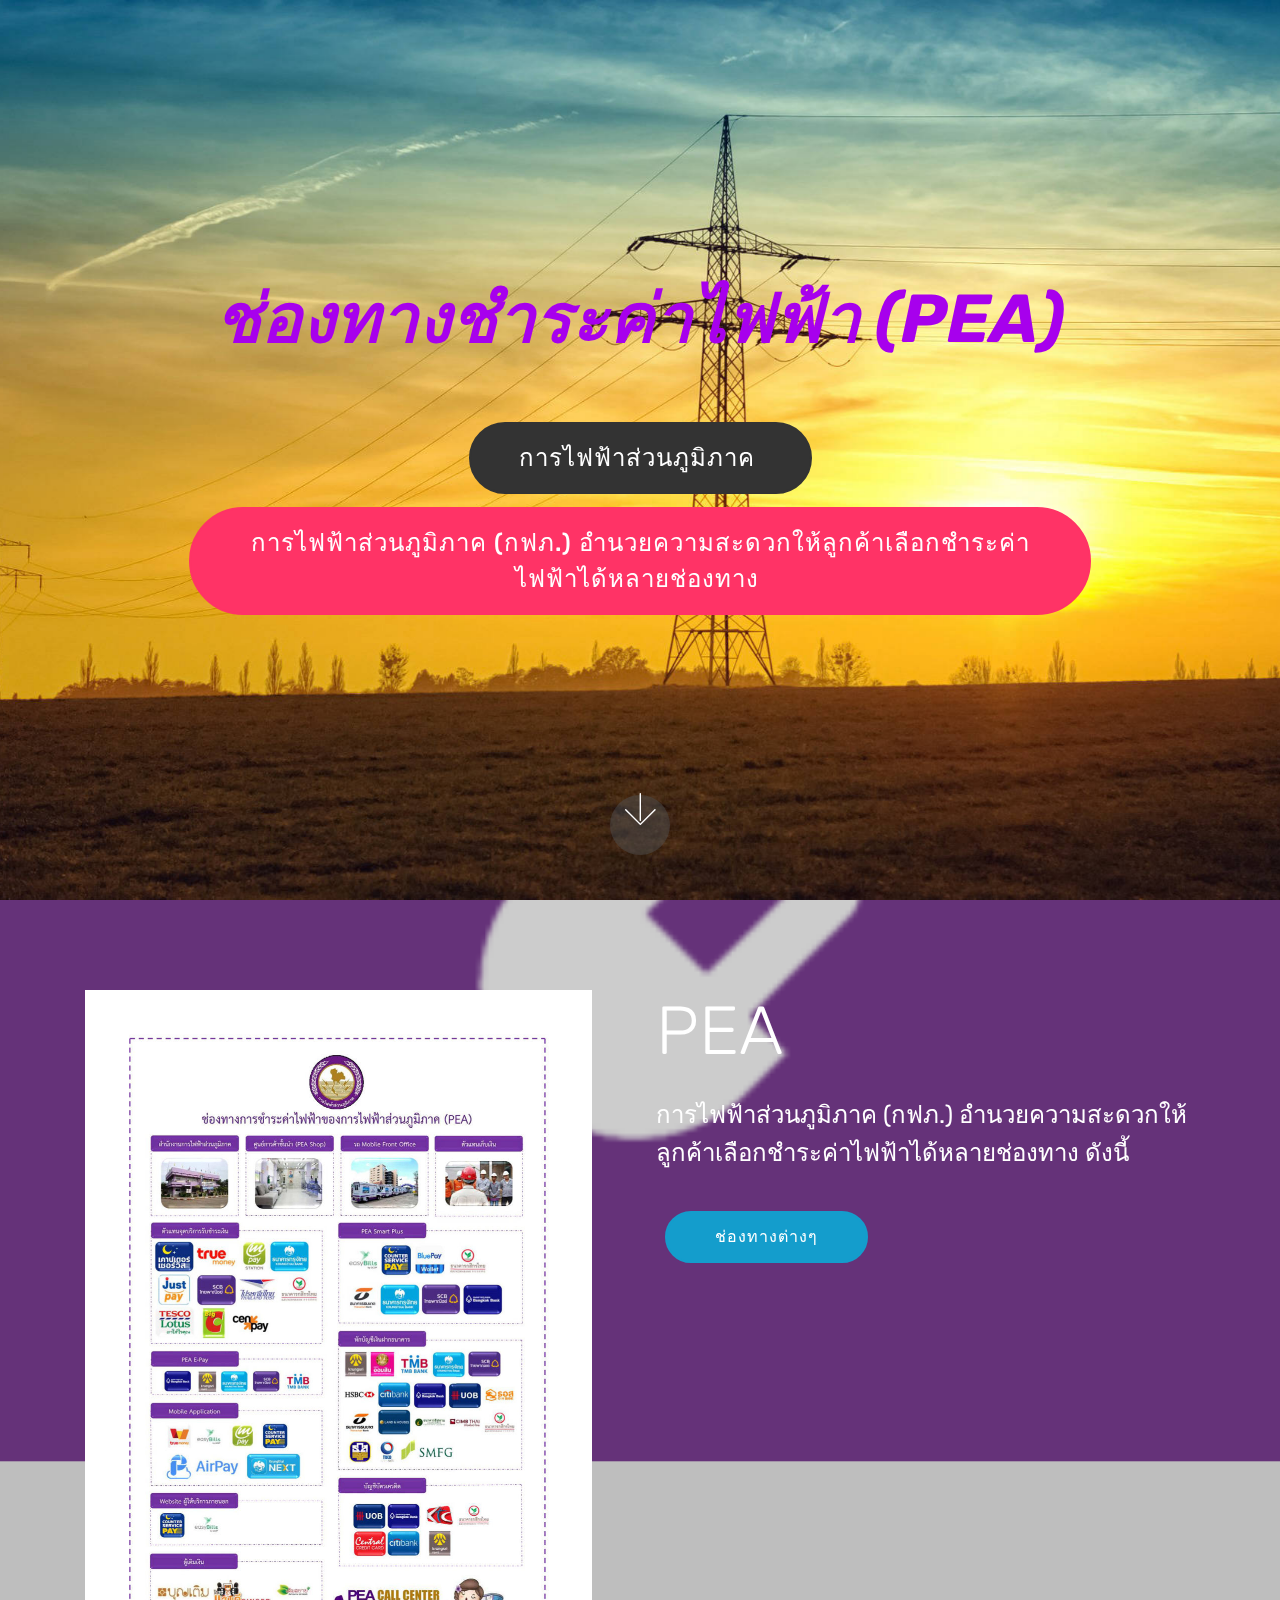
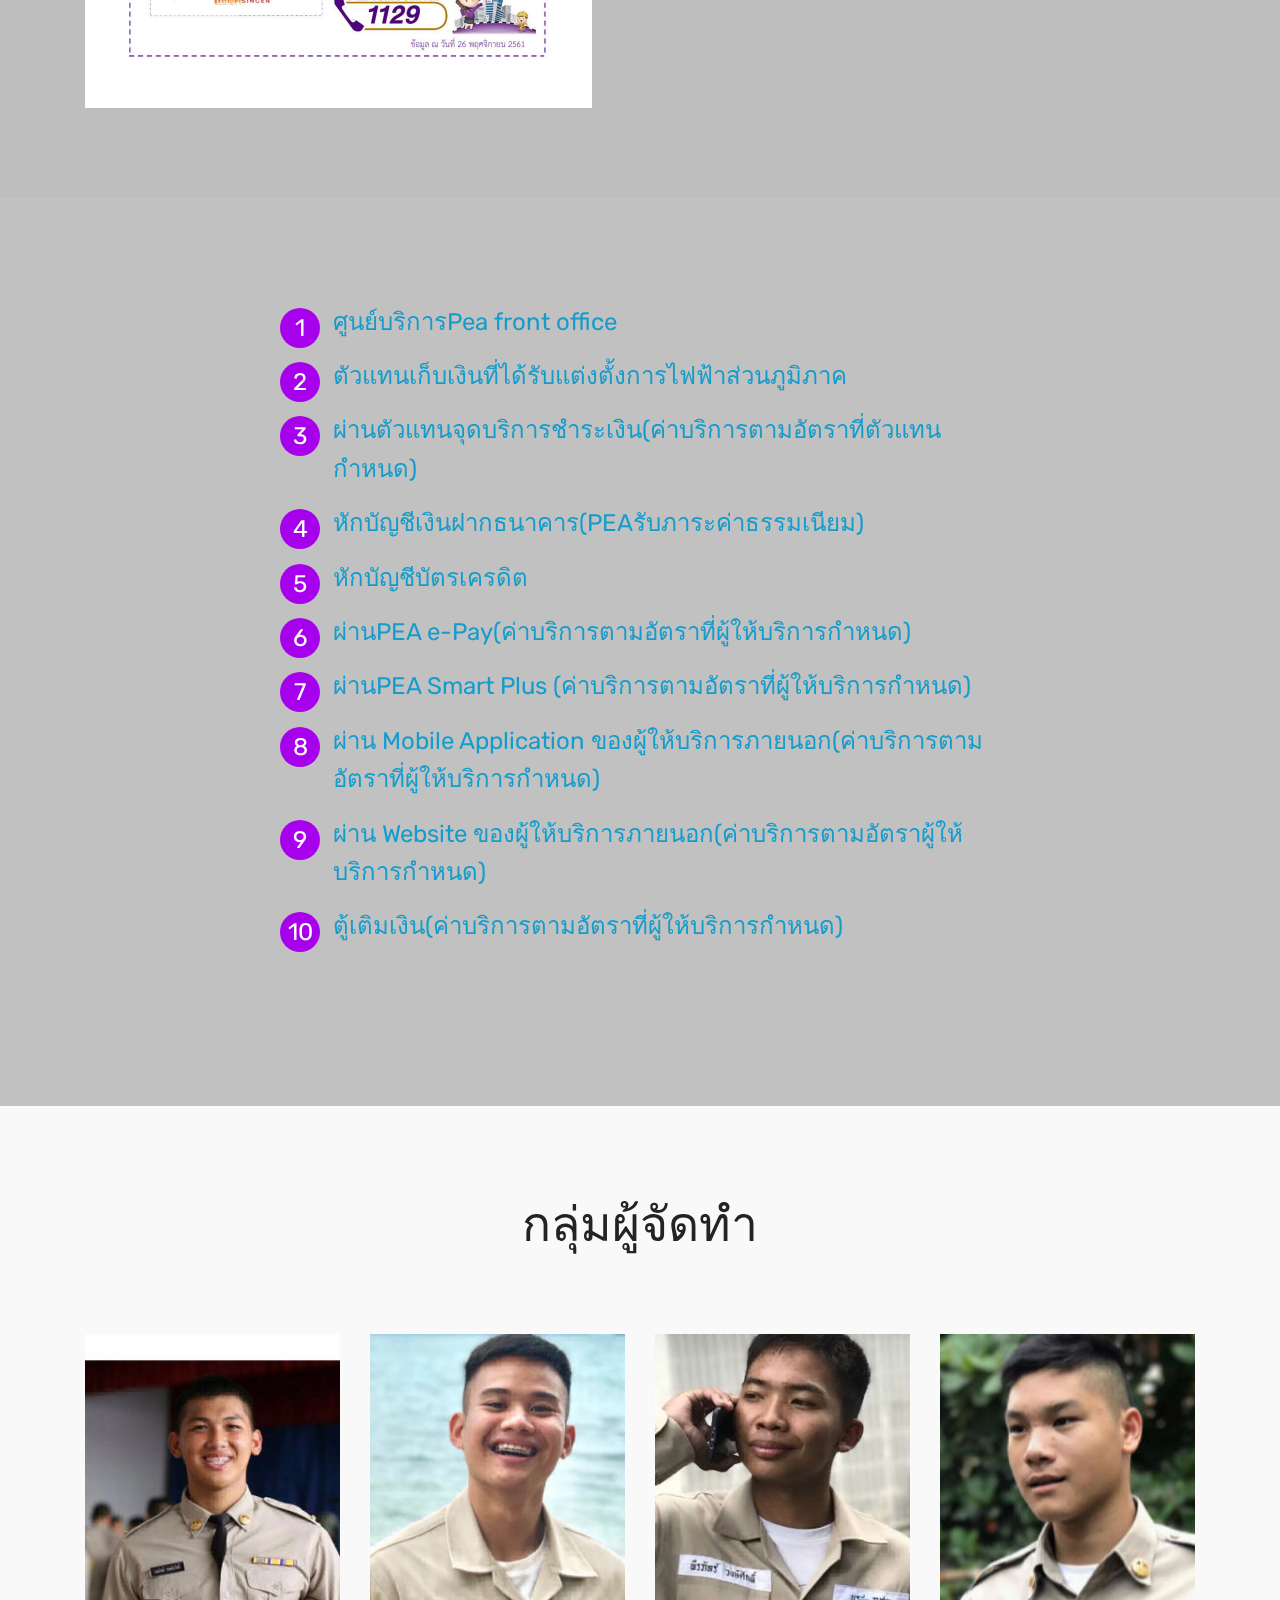
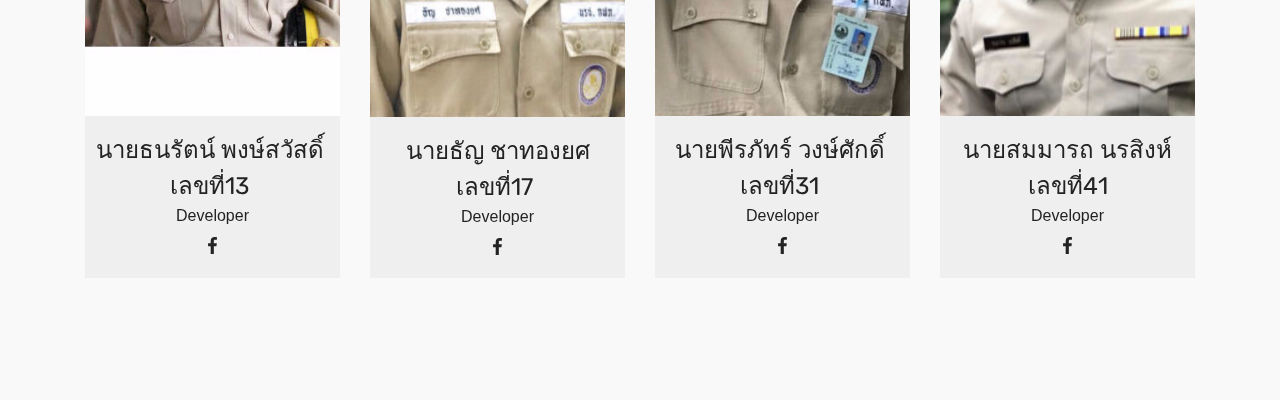
<file: index.html>
<!DOCTYPE html>
<html >
<head>
  <!-- Site made with Mobirise Website Builder v4.8.7, https://mobirise.com -->
  <meta charset="UTF-8">
  <meta http-equiv="X-UA-Compatible" content="IE=edge">
  <meta name="generator" content="Mobirise v4.8.7, mobirise.com">
  <meta name="viewport" content="width=device-width, initial-scale=1, minimum-scale=1">
  <link rel="shortcut icon" href="assets/images/logo4.png" type="image/x-icon">
  <meta name="description" content="">
  <title>Home</title>
  <link rel="stylesheet" href="assets/web/assets/mobirise-icons/mobirise-icons.css">
  <link rel="stylesheet" href="assets/tether/tether.min.css">
  <link rel="stylesheet" href="assets/bootstrap/css/bootstrap.min.css">
  <link rel="stylesheet" href="assets/bootstrap/css/bootstrap-grid.min.css">
  <link rel="stylesheet" href="assets/bootstrap/css/bootstrap-reboot.min.css">
  <link rel="stylesheet" href="assets/socicon/css/styles.css">
  <link rel="stylesheet" href="assets/theme/css/style.css">
  <link rel="stylesheet" href="assets/mobirise/css/mbr-additional.css" type="text/css">
  
  
  
</head>
<body>
  <section class="cid-ri6ApnwVnk mbr-fullscreen mbr-parallax-background" id="header2-0">

    

    

    <div class="container align-center">
        <div class="row justify-content-md-center">
            <div class="mbr-white col-md-10">
                <h1 class="mbr-section-title mbr-bold pb-3 mbr-fonts-style display-1"><em>ช่องทางชำระค่าไฟฟ้า (PEA)</em></h1>
                
                <p class="mbr-text pb-3 mbr-fonts-style display-5"></p>
                <div class="mbr-section-btn"><a class="btn btn-md btn-black display-5" href="https://www.pea.co.th/%E0%B8%8A%E0%B9%88%E0%B8%AD%E0%B8%87%E0%B8%97%E0%B8%B2%E0%B8%87%E0%B8%8A%E0%B8%B3%E0%B8%A3%E0%B8%B0%E0%B8%84%E0%B9%88%E0%B8%B2%E0%B9%84%E0%B8%9F%E0%B8%9F%E0%B9%89%E0%B8%B2?fbclid=IwAR1Zl3sDf_8BaOfUl6oaRAykajCYkGnYFVC5GxTujkC3ACo4ZDGeS4wKt0Q" target="_blank">การไฟฟ้าส่วนภูมิภาค&nbsp;</a> <a class="btn btn-md btn-secondary display-5" href="index.html#header3-6">การไฟฟ้าส่วนภูมิภาค (กฟภ.) อำนวยความสะดวกให้ลูกค้าเลือกชำระค่าไฟฟ้าได้หลายช่องทาง&nbsp;</a></div>
            </div>
        </div>
    </div>
    <div class="mbr-arrow hidden-sm-down" aria-hidden="true">
        <a href="#next">
            <i class="mbri-down mbr-iconfont"></i>
        </a>
    </div>
</section>

<section class="engine"><a href="https://mobirise.info/s">bootstrap themes</a></section><section class="header3 cid-ri6Gn43DPS mbr-parallax-background" id="header3-6">

    

    <div class="mbr-overlay" style="opacity: 0.2; background-color: rgb(0, 0, 0);">
    </div>

    <div class="container">
        <div class="media-container-row">
            <div class="mbr-figure" style="width: 100%;">
                <img src="assets/images/payment-channel-info-1014x1434.jpg" alt="Mobirise" title="">
            </div>

            <div class="media-content">
                <h1 class="mbr-section-title mbr-white pb-3 mbr-fonts-style display-1">PEA&nbsp;</h1>
                
                <div class="mbr-section-text mbr-white pb-3 ">
                    <p class="mbr-text mbr-fonts-style display-5">การไฟฟ้าส่วนภูมิภาค (กฟภ.) อำนวยความสะดวกให้ลูกค้าเลือกชำระค่าไฟฟ้าได้หลายช่องทาง ดังนี้&nbsp;</p>
                </div>
                <div class="mbr-section-btn"><a class="btn btn-md btn-primary display-4" href="index.html#content11-8">ช่องทางต่างๆ</a></div>
            </div>
        </div>
    </div>

</section>

<section class="mbr-section article content11 cid-ri6I014XOY" id="content11-8">
     

    <div class="container">
        <div class="media-container-row">
            <div class="mbr-text counter-container col-12 col-md-8 mbr-fonts-style display-5"><a href="https://www.pea.co.th/%E0%B8%8A%E0%B9%88%E0%B8%AD%E0%B8%87%E0%B8%97%E0%B8%B2%E0%B8%87%E0%B8%8A%E0%B8%B3%E0%B8%A3%E0%B8%B0%E0%B8%84%E0%B9%88%E0%B8%B2%E0%B9%84%E0%B8%9F%E0%B8%9F%E0%B9%89%E0%B8%B2?fbclid=IwAR1Zl3sDf_8BaOfUl6oaRAykajCYkGnYFVC5GxTujkC3ACo4ZDGeS4wKt0Q" target="_blank">
                </a><ol><a href="https://www.pea.co.th/%E0%B8%8A%E0%B9%88%E0%B8%AD%E0%B8%87%E0%B8%97%E0%B8%B2%E0%B8%87%E0%B8%8A%E0%B8%B3%E0%B8%A3%E0%B8%B0%E0%B8%84%E0%B9%88%E0%B8%B2%E0%B9%84%E0%B8%9F%E0%B8%9F%E0%B9%89%E0%B8%B2?fbclid=IwAR1Zl3sDf_8BaOfUl6oaRAykajCYkGnYFVC5GxTujkC3ACo4ZDGeS4wKt0Q" target="_blank">
                    </a><li><a href="https://www.pea.co.th/%E0%B8%8A%E0%B9%88%E0%B8%AD%E0%B8%87%E0%B8%97%E0%B8%B2%E0%B8%87%E0%B8%8A%E0%B8%B3%E0%B8%A3%E0%B8%B0%E0%B8%84%E0%B9%88%E0%B8%B2%E0%B9%84%E0%B8%9F%E0%B8%9F%E0%B9%89%E0%B8%B2?fbclid=IwAR1Zl3sDf_8BaOfUl6oaRAykajCYkGnYFVC5GxTujkC3ACo4ZDGeS4wKt0Q" target="_blank">ศูนย์บริการPea front office</a></li><li><a href="https://www.pea.co.th/%E0%B8%8A%E0%B9%88%E0%B8%AD%E0%B8%87%E0%B8%97%E0%B8%B2%E0%B8%87%E0%B8%8A%E0%B8%B3%E0%B8%A3%E0%B8%B0%E0%B8%84%E0%B9%88%E0%B8%B2%E0%B9%84%E0%B8%9F%E0%B8%9F%E0%B9%89%E0%B8%B2?fbclid=IwAR1Zl3sDf_8BaOfUl6oaRAykajCYkGnYFVC5GxTujkC3ACo4ZDGeS4wKt0Q" target="_blank">ตัวแทนเก็บเงินที่ได้รับแต่งตั้งการไฟฟ้าส่วนภูมิภาค</a></li><li><a href="https://www.pea.co.th/%E0%B8%8A%E0%B9%88%E0%B8%AD%E0%B8%87%E0%B8%97%E0%B8%B2%E0%B8%87%E0%B8%8A%E0%B8%B3%E0%B8%A3%E0%B8%B0%E0%B8%84%E0%B9%88%E0%B8%B2%E0%B9%84%E0%B8%9F%E0%B8%9F%E0%B9%89%E0%B8%B2?fbclid=IwAR1Zl3sDf_8BaOfUl6oaRAykajCYkGnYFVC5GxTujkC3ACo4ZDGeS4wKt0Q" target="_blank">ผ่านตัวแทนจุดบริการชำระเงิน(ค่าบริการตามอัตราที่ตัวแทนกำหนด)</a></li><li><a href="https://www.pea.co.th/%E0%B8%8A%E0%B9%88%E0%B8%AD%E0%B8%87%E0%B8%97%E0%B8%B2%E0%B8%87%E0%B8%8A%E0%B8%B3%E0%B8%A3%E0%B8%B0%E0%B8%84%E0%B9%88%E0%B8%B2%E0%B9%84%E0%B8%9F%E0%B8%9F%E0%B9%89%E0%B8%B2?fbclid=IwAR1Zl3sDf_8BaOfUl6oaRAykajCYkGnYFVC5GxTujkC3ACo4ZDGeS4wKt0Q" target="_blank">หักบัญชีเงินฝากธนาคาร(PEAรับภาระค่าธรรมเนียม)</a></li><li><a href="https://www.pea.co.th/%E0%B8%8A%E0%B9%88%E0%B8%AD%E0%B8%87%E0%B8%97%E0%B8%B2%E0%B8%87%E0%B8%8A%E0%B8%B3%E0%B8%A3%E0%B8%B0%E0%B8%84%E0%B9%88%E0%B8%B2%E0%B9%84%E0%B8%9F%E0%B8%9F%E0%B9%89%E0%B8%B2?fbclid=IwAR1Zl3sDf_8BaOfUl6oaRAykajCYkGnYFVC5GxTujkC3ACo4ZDGeS4wKt0Q" target="_blank">หักบัญชีบัตรเครดิต</a></li><li><a href="https://www.pea.co.th/%E0%B8%8A%E0%B9%88%E0%B8%AD%E0%B8%87%E0%B8%97%E0%B8%B2%E0%B8%87%E0%B8%8A%E0%B8%B3%E0%B8%A3%E0%B8%B0%E0%B8%84%E0%B9%88%E0%B8%B2%E0%B9%84%E0%B8%9F%E0%B8%9F%E0%B9%89%E0%B8%B2?fbclid=IwAR1Zl3sDf_8BaOfUl6oaRAykajCYkGnYFVC5GxTujkC3ACo4ZDGeS4wKt0Q" target="_blank">ผ่านPEA e-Pay(ค่าบริการตามอัตราที่ผู้ให้บริการกำหนด)</a></li><li><a href="https://www.pea.co.th/%E0%B8%8A%E0%B9%88%E0%B8%AD%E0%B8%87%E0%B8%97%E0%B8%B2%E0%B8%87%E0%B8%8A%E0%B8%B3%E0%B8%A3%E0%B8%B0%E0%B8%84%E0%B9%88%E0%B8%B2%E0%B9%84%E0%B8%9F%E0%B8%9F%E0%B9%89%E0%B8%B2?fbclid=IwAR1Zl3sDf_8BaOfUl6oaRAykajCYkGnYFVC5GxTujkC3ACo4ZDGeS4wKt0Q" target="_blank">ผ่านPEA Smart Plus (ค่าบริการตามอัตราที่ผู้ให้บริการกำหนด)</a></li><li><a href="https://www.pea.co.th/%E0%B8%8A%E0%B9%88%E0%B8%AD%E0%B8%87%E0%B8%97%E0%B8%B2%E0%B8%87%E0%B8%8A%E0%B8%B3%E0%B8%A3%E0%B8%B0%E0%B8%84%E0%B9%88%E0%B8%B2%E0%B9%84%E0%B8%9F%E0%B8%9F%E0%B9%89%E0%B8%B2?fbclid=IwAR1Zl3sDf_8BaOfUl6oaRAykajCYkGnYFVC5GxTujkC3ACo4ZDGeS4wKt0Q" target="_blank">ผ่าน Mobile Application ของผู้ให้บริการภายนอก(ค่าบริการตามอัตราที่ผู้ให้บริการกำหนด)</a></li><li><a href="https://www.pea.co.th/%E0%B8%8A%E0%B9%88%E0%B8%AD%E0%B8%87%E0%B8%97%E0%B8%B2%E0%B8%87%E0%B8%8A%E0%B8%B3%E0%B8%A3%E0%B8%B0%E0%B8%84%E0%B9%88%E0%B8%B2%E0%B9%84%E0%B8%9F%E0%B8%9F%E0%B9%89%E0%B8%B2?fbclid=IwAR1Zl3sDf_8BaOfUl6oaRAykajCYkGnYFVC5GxTujkC3ACo4ZDGeS4wKt0Q" target="_blank">ผ่าน Website ของผู้ให้บริการภายนอก(ค่าบริการตามอัตราผู้ให้บริการกำหนด)</a></li><li><a href="https://www.pea.co.th/%E0%B8%8A%E0%B9%88%E0%B8%AD%E0%B8%87%E0%B8%97%E0%B8%B2%E0%B8%87%E0%B8%8A%E0%B8%B3%E0%B8%A3%E0%B8%B0%E0%B8%84%E0%B9%88%E0%B8%B2%E0%B9%84%E0%B8%9F%E0%B8%9F%E0%B9%89%E0%B8%B2?fbclid=IwAR1Zl3sDf_8BaOfUl6oaRAykajCYkGnYFVC5GxTujkC3ACo4ZDGeS4wKt0Q" target="_blank">ตู้เติมเงิน(ค่าบริการตามอัตราที่ผู้ให้บริการกำหนด)</a></li></ol><p><br></p><ol><a href="https://www.pea.co.th/%E0%B8%8A%E0%B9%88%E0%B8%AD%E0%B8%87%E0%B8%97%E0%B8%B2%E0%B8%87%E0%B8%8A%E0%B8%B3%E0%B8%A3%E0%B8%B0%E0%B8%84%E0%B9%88%E0%B8%B2%E0%B9%84%E0%B8%9F%E0%B8%9F%E0%B9%89%E0%B8%B2?fbclid=IwAR1Zl3sDf_8BaOfUl6oaRAykajCYkGnYFVC5GxTujkC3ACo4ZDGeS4wKt0Q" target="_blank">
                </a></ol><a href="https://www.pea.co.th/%E0%B8%8A%E0%B9%88%E0%B8%AD%E0%B8%87%E0%B8%97%E0%B8%B2%E0%B8%87%E0%B8%8A%E0%B8%B3%E0%B8%A3%E0%B8%B0%E0%B8%84%E0%B9%88%E0%B8%B2%E0%B9%84%E0%B8%9F%E0%B8%9F%E0%B9%89%E0%B8%B2?fbclid=IwAR1Zl3sDf_8BaOfUl6oaRAykajCYkGnYFVC5GxTujkC3ACo4ZDGeS4wKt0Q" target="_blank">
            </a></div>
        </div>
    </div>
</section>

<section class="features16 cid-ri6SoSHiaC" id="features16-m">
    
    
    
    <div class="container align-center">
        <h2 class="pb-3 mbr-fonts-style mbr-section-title display-2">กลุ่มผู้จัดทำ</h2>
        <h3 class="pb-5 mbr-section-subtitle mbr-fonts-style mbr-light display-5"></h3>
        <div class="row media-row">
            
        <div class="team-item col-lg-3 col-md-6">
                <div class="item-image">
                    <img src="assets/images/20882002-1036237283146018-21031647736886228-n-2-510x510.jpg" alt="" title="">
                </div>
                <div class="item-caption py-3">
                    <div class="item-name px-2">
                        <p class="mbr-fonts-style display-5">นายธนรัตน์ พงษ์สวัสดิ์&nbsp;<br>เลขที่13&nbsp;</p>
                    </div>
                    <div class="item-role px-2">
                        <p>Developer</p>
                    </div>
                    <div class="item-social pt-2">
                        <a href="https://www.facebook.com/thanarat.pongsawat" target="_blank">
                            <span class="p-1 mbr-iconfont mbr-iconfont-social socicon-facebook socicon"></span>
                        </a>
                        <a href="https://www.facebook.com/thanarat.pongsawat" target="_blank">
                            
                        </a>
                        <a href="https://plus.google.com/u/0/+Mobirise" target="_blank">
                            
                        </a>
                        <a href="https://www.linkedin.com/in/mobirise" target="_blank">
                            
                        </a>
                        <a href="https://www.instagram.com/mobirise/" target="_blank">
                            
                        </a>
                        <a href="https://www.youtube.com/channel/UCt_tncVAetpK5JeM8L-8jyw" target="_blank">    
                            
                        </a>
                    </div>
                </div>
            </div><div class="team-item col-lg-3 col-md-6">
                <div class="item-image">
                    <img src="assets/images/24059224-1526954250731481-8299756563841511981-n-2-510x680.jpg" alt="" title="">
                </div>
                <div class="item-caption py-3">
                    <div class="item-name px-2">
                        <p class="mbr-fonts-style display-5">นายธัญ ชาทองยศ<br>เลขที่17&nbsp;</p>
                    </div>
                    <div class="item-role px-2">
                        <p>Developer</p>
                    </div>
                    <div class="item-social pt-2">
                        <a href="https://www.facebook.com/profile.php?id=100002507637974&sk=photos&collection_token=100002507637974%3A2305272732%3A5" target="_blank">
                            <span class="p-1 mbr-iconfont mbr-iconfont-social socicon-facebook socicon"></span>
                        </a>
                        <a href="https://www.facebook.com/pages/Mobirise/1616226671953247" target="_blank">
                            
                        </a>
                        <a href="https://plus.google.com/u/0/+Mobirise" target="_blank">
                            
                        </a>
                        <a href="https://www.linkedin.com/in/mobirise" target="_blank">
                            
                        </a>
                        <a href="https://www.instagram.com/mobirise/" target="_blank">
                            
                        </a>
                        <a href="https://www.youtube.com/channel/UCt_tncVAetpK5JeM8L-8jyw" target="_blank">    
                            
                        </a>
                    </div>
                </div>
            </div><div class="team-item col-lg-3 col-md-6">
                <div class="item-image">
                    <img src="assets/images/23561607-155314981747310-915849348312301578-n-510x510.jpg" alt="" title="">
                </div>
                <div class="item-caption py-3">
                    <div class="item-name px-2">
                        <p class="mbr-fonts-style display-5">นายพีรภัทร์ วงษ์ศักดิ์&nbsp;<br>เลขที่31&nbsp;</p>
                    </div>
                    <div class="item-role px-2">
                        <p>Developer</p>
                    </div>
                    <div class="item-social pt-2">
                        <a href="https://www.facebook.com/perapat.ws.7?epa=SEARCH_BOX" target="_blank">
                            <span class="p-1 mbr-iconfont mbr-iconfont-social socicon-facebook socicon"></span>
                        </a>
                        <a href="https://www.facebook.com/pages/Mobirise/1616226671953247" target="_blank">
                            
                        </a>
                        <a href="https://plus.google.com/u/0/+Mobirise" target="_blank">
                            
                        </a>
                        <a href="https://www.linkedin.com/in/mobirise" target="_blank">
                            
                        </a>
                        <a href="https://www.instagram.com/mobirise/" target="_blank">
                            
                        </a>
                        <a href="https://www.youtube.com/channel/UCt_tncVAetpK5JeM8L-8jyw" target="_blank">    
                            
                        </a>
                    </div>
                </div>
            </div><div class="team-item col-lg-3 col-md-6">
                <div class="item-image">
                    <img src="assets/images/20689537-1735004070133465-5156154257077443861-o-510x383.jpg" alt="" title="">
                </div>
                <div class="item-caption py-3">
                    <div class="item-name px-2">
                        <p class="mbr-fonts-style display-5">นายสมมารถ นรสิงห์<br>เลขที่41</p>
                    </div>
                    <div class="item-role px-2">
                        <p>Developer</p>
                    </div>
                    <div class="item-social pt-2">
                        <a href="https://www.facebook.com/profile.php?id=100008716663129" target="_blank">
                            <span class="p-1 mbr-iconfont mbr-iconfont-social socicon-facebook socicon"></span>
                        </a>
                        <a href="https://www.facebook.com/pages/Mobirise/1616226671953247" target="_blank">
                            
                        </a>
                        <a href="https://plus.google.com/u/0/+Mobirise" target="_blank">
                            
                        </a>
                        <a href="https://www.linkedin.com/in/mobirise" target="_blank">
                            
                        </a>
                        <a href="https://www.instagram.com/mobirise/" target="_blank">
                            
                        </a>
                        <a href="https://www.youtube.com/channel/UCt_tncVAetpK5JeM8L-8jyw" target="_blank">    
                            
                        </a>
                    </div>
                </div>
            </div></div>    
    </div>
</section>


  <script src="assets/web/assets/jquery/jquery.min.js"></script>
  <script src="assets/popper/popper.min.js"></script>
  <script src="assets/tether/tether.min.js"></script>
  <script src="assets/bootstrap/js/bootstrap.min.js"></script>
  <script src="assets/smoothscroll/smooth-scroll.js"></script>
  <script src="assets/parallax/jarallax.min.js"></script>
  <script src="assets/theme/js/script.js"></script>
  
  
</body>
</html>
</file>
<file: assets/web/assets/mobirise-icons/mobirise-icons.css>
@font-face {
  font-family: 'MobiriseIcons';
  src:  url('mobirise-icons.eot?spat4u');
  src:  url('mobirise-icons.eot?spat4u#iefix') format('embedded-opentype'),
    url('mobirise-icons.ttf?spat4u') format('truetype'),
    url('mobirise-icons.woff?spat4u') format('woff'),
    url('mobirise-icons.svg?spat4u#MobiriseIcons') format('svg');
  font-weight: normal;
  font-style: normal;
}

[class^="mbri-"], [class*=" mbri-"] {
  /* use !important to prevent issues with browser extensions that change fonts */
  font-family: MobiriseIcons !important;
  speak: none;
  font-style: normal;
  font-weight: normal;
  font-variant: normal;
  text-transform: none;
  line-height: 1;

  /* Better Font Rendering =========== */
  -webkit-font-smoothing: antialiased;
  -moz-osx-font-smoothing: grayscale;
}

.mbri-add-submenu:before {
  content: "\e900";
}
.mbri-alert:before {
  content: "\e901";
}
.mbri-align-center:before {
  content: "\e902";
}
.mbri-align-justify:before {
  content: "\e903";
}
.mbri-align-left:before {
  content: "\e904";
}
.mbri-align-right:before {
  content: "\e905";
}
.mbri-android:before {
  content: "\e906";
}
.mbri-apple:before {
  content: "\e907";
}
.mbri-arrow-down:before {
  content: "\e908";
}
.mbri-arrow-next:before {
  content: "\e909";
}
.mbri-arrow-prev:before {
  content: "\e90a";
}
.mbri-arrow-up:before {
  content: "\e90b";
}
.mbri-bold:before {
  content: "\e90c";
}
.mbri-bookmark:before {
  content: "\e90d";
}
.mbri-bootstrap:before {
  content: "\e90e";
}
.mbri-briefcase:before {
  content: "\e90f";
}
.mbri-browse:before {
  content: "\e910";
}
.mbri-bulleted-list:before {
  content: "\e911";
}
.mbri-calendar:before {
  content: "\e912";
}
.mbri-camera:before {
  content: "\e913";
}
.mbri-cart-add:before {
  content: "\e914";
}
.mbri-cart-full:before {
  content: "\e915";
}
.mbri-cash:before {
  content: "\e916";
}
.mbri-change-style:before {
  content: "\e917";
}
.mbri-chat:before {
  content: "\e918";
}
.mbri-clock:before {
  content: "\e919";
}
.mbri-close:before {
  content: "\e91a";
}
.mbri-cloud:before {
  content: "\e91b";
}
.mbri-code:before {
  content: "\e91c";
}
.mbri-contact-form:before {
  content: "\e91d";
}
.mbri-credit-card:before {
  content: "\e91e";
}
.mbri-cursor-click:before {
  content: "\e91f";
}
.mbri-cust-feedback:before {
  content: "\e920";
}
.mbri-database:before {
  content: "\e921";
}
.mbri-delivery:before {
  content: "\e922";
}
.mbri-desktop:before {
  content: "\e923";
}
.mbri-devices:before {
  content: "\e924";
}
.mbri-down:before {
  content: "\e925";
}
.mbri-download:before {
  content: "\e989";
}
.mbri-drag-n-drop:before {
  content: "\e927";
}
.mbri-drag-n-drop2:before {
  content: "\e928";
}
.mbri-edit:before {
  content: "\e929";
}
.mbri-edit2:before {
  content: "\e92a";
}
.mbri-error:before {
  content: "\e92b";
}
.mbri-extension:before {
  content: "\e92c";
}
.mbri-features:before {
  content: "\e92d";
}
.mbri-file:before {
  content: "\e92e";
}
.mbri-flag:before {
  content: "\e92f";
}
.mbri-folder:before {
  content: "\e930";
}
.mbri-gift:before {
  content: "\e931";
}
.mbri-github:before {
  content: "\e932";
}
.mbri-globe:before {
  content: "\e933";
}
.mbri-globe-2:before {
  content: "\e934";
}
.mbri-growing-chart:before {
  content: "\e935";
}
.mbri-hearth:before {
  content: "\e936";
}
.mbri-help:before {
  content: "\e937";
}
.mbri-home:before {
  content: "\e938";
}
.mbri-hot-cup:before {
  content: "\e939";
}
.mbri-idea:before {
  content: "\e93a";
}
.mbri-image-gallery:before {
  content: "\e93b";
}
.mbri-image-slider:before {
  content: "\e93c";
}
.mbri-info:before {
  content: "\e93d";
}
.mbri-italic:before {
  content: "\e93e";
}
.mbri-key:before {
  content: "\e93f";
}
.mbri-laptop:before {
  content: "\e940";
}
.mbri-layers:before {
  content: "\e941";
}
.mbri-left-right:before {
  content: "\e942";
}
.mbri-left:before {
  content: "\e943";
}
.mbri-letter:before {
  content: "\e944";
}
.mbri-like:before {
  content: "\e945";
}
.mbri-link:before {
  content: "\e946";
}
.mbri-lock:before {
  content: "\e947";
}
.mbri-login:before {
  content: "\e948";
}
.mbri-logout:before {
  content: "\e949";
}
.mbri-magic-stick:before {
  content: "\e94a";
}
.mbri-map-pin:before {
  content: "\e94b";
}
.mbri-menu:before {
  content: "\e94c";
}
.mbri-mobile:before {
  content: "\e94d";
}
.mbri-mobile2:before {
  content: "\e94e";
}
.mbri-mobirise:before {
  content: "\e94f";
}
.mbri-more-horizontal:before {
  content: "\e950";
}
.mbri-more-vertical:before {
  content: "\e951";
}
.mbri-music:before {
  content: "\e952";
}
.mbri-new-file:before {
  content: "\e953";
}
.mbri-numbered-list:before {
  content: "\e954";
}
.mbri-opened-folder:before {
  content: "\e955";
}
.mbri-pages:before {
  content: "\e956";
}
.mbri-paper-plane:before {
  content: "\e957";
}
.mbri-paperclip:before {
  content: "\e958";
}
.mbri-photo:before {
  content: "\e959";
}
.mbri-photos:before {
  content: "\e95a";
}
.mbri-pin:before {
  content: "\e95b";
}
.mbri-play:before {
  content: "\e95c";
}
.mbri-plus:before {
  content: "\e95d";
}
.mbri-preview:before {
  content: "\e95e";
}
.mbri-print:before {
  content: "\e95f";
}
.mbri-protect:before {
  content: "\e960";
}
.mbri-question:before {
  content: "\e961";
}
.mbri-quote-left:before {
  content: "\e962";
}
.mbri-quote-right:before {
  content: "\e963";
}
.mbri-refresh:before {
  content: "\e964";
}
.mbri-responsive:before {
  content: "\e965";
}
.mbri-right:before {
  content: "\e966";
}
.mbri-rocket:before {
  content: "\e967";
}
.mbri-sad-face:before {
  content: "\e968";
}
.mbri-sale:before {
  content: "\e969";
}
.mbri-save:before {
  content: "\e96a";
}
.mbri-search:before {
  content: "\e96b";
}
.mbri-setting:before {
  content: "\e96c";
}
.mbri-setting2:before {
  content: "\e96d";
}
.mbri-setting3:before {
  content: "\e96e";
}
.mbri-share:before {
  content: "\e96f";
}
.mbri-shopping-bag:before {
  content: "\e970";
}
.mbri-shopping-basket:before {
  content: "\e971";
}
.mbri-shopping-cart:before {
  content: "\e972";
}
.mbri-sites:before {
  content: "\e973";
}
.mbri-smile-face:before {
  content: "\e974";
}
.mbri-speed:before {
  content: "\e975";
}
.mbri-star:before {
  content: "\e976";
}
.mbri-success:before {
  content: "\e977";
}
.mbri-sun:before {
  content: "\e978";
}
.mbri-sun2:before {
  content: "\e979";
}
.mbri-tablet:before {
  content: "\e97a";
}
.mbri-tablet-vertical:before {
  content: "\e97b";
}
.mbri-target:before {
  content: "\e97c";
}
.mbri-timer:before {
  content: "\e97d";
}
.mbri-to-ftp:before {
  content: "\e97e";
}
.mbri-to-local-drive:before {
  content: "\e97f";
}
.mbri-touch-swipe:before {
  content: "\e980";
}
.mbri-touch:before {
  content: "\e981";
}
.mbri-trash:before {
  content: "\e982";
}
.mbri-underline:before {
  content: "\e983";
}
.mbri-unlink:before {
  content: "\e984";
}
.mbri-unlock:before {
  content: "\e985";
}
.mbri-up-down:before {
  content: "\e986";
}
.mbri-up:before {
  content: "\e987";
}
.mbri-update:before {
  content: "\e988";
}
.mbri-upload:before {
 content: "\e926"; 
}
.mbri-user:before {
  content: "\e98a";
}
.mbri-user2:before {
  content: "\e98b";
}
.mbri-users:before {
  content: "\e98c";
}
.mbri-video:before {
  content: "\e98d";
}
.mbri-video-play:before {
  content: "\e98e";
}
.mbri-watch:before {
  content: "\e98f";
}
.mbri-website-theme:before {
  content: "\e990";
}
.mbri-wifi:before {
  content: "\e991";
}
.mbri-windows:before {
  content: "\e992";
}
.mbri-zoom-out:before {
  content: "\e993";
}
.mbri-redo:before {
  content: "\e994";
}
.mbri-undo:before {
  content: "\e995";
}
</file>
<file: assets/socicon/css/styles.css>
@charset "UTF-8";

@font-face {
  font-family: "socicon";
  src:url("../fonts/socicon.eot");
  src:url("../fonts/socicon.eot?#iefix") format("embedded-opentype"),
    url("../fonts/socicon.woff") format("woff"),
    url("../fonts/socicon.ttf") format("truetype"),
    url("../fonts/socicon.svg#socicon") format("svg");
  font-weight: normal;
  font-style: normal;

}

[data-icon]:before {
  font-family: "socicon" !important;
  content: attr(data-icon);
  font-style: normal !important;
  font-weight: normal !important;
  font-variant: normal !important;
  text-transform: none !important;
  speak: none;
  line-height: 1;
  -webkit-font-smoothing: antialiased;
  -moz-osx-font-smoothing: grayscale;
}

[class^="socicon-"]:before,
[class*=" socicon-"]:before {
  font-family: "socicon" !important;
  font-style: normal !important;
  font-weight: normal !important;
  font-variant: normal !important;
  text-transform: none !important;
  speak: none;
  line-height: 1;
  -webkit-font-smoothing: antialiased;
  -moz-osx-font-smoothing: grayscale;
}

.socicon-modelmayhem:before {
  content: "\e000";
}
.socicon-mixcloud:before {
  content: "\e001";
}
.socicon-drupal:before {
  content: "\e002";
}
.socicon-swarm:before {
  content: "\e003";
}
.socicon-istock:before {
  content: "\e004";
}
.socicon-yammer:before {
  content: "\e005";
}
.socicon-ello:before {
  content: "\e006";
}
.socicon-stackoverflow:before {
  content: "\e007";
}
.socicon-persona:before {
  content: "\e008";
}
.socicon-triplej:before {
  content: "\e009";
}
.socicon-houzz:before {
  content: "\e00a";
}
.socicon-rss:before {
  content: "\e00b";
}
.socicon-paypal:before {
  content: "\e00c";
}
.socicon-odnoklassniki:before {
  content: "\e00d";
}
.socicon-airbnb:before {
  content: "\e00e";
}
.socicon-periscope:before {
  content: "\e00f";
}
.socicon-outlook:before {
  content: "\e010";
}
.socicon-coderwall:before {
  content: "\e011";
}
.socicon-tripadvisor:before {
  content: "\e012";
}
.socicon-appnet:before {
  content: "\e013";
}
.socicon-goodreads:before {
  content: "\e014";
}
.socicon-tripit:before {
  content: "\e015";
}
.socicon-lanyrd:before {
  content: "\e016";
}
.socicon-slideshare:before {
  content: "\e017";
}
.socicon-buffer:before {
  content: "\e018";
}
.socicon-disqus:before {
  content: "\e019";
}
.socicon-vkontakte:before {
  content: "\e01a";
}
.socicon-whatsapp:before {
  content: "\e01b";
}
.socicon-patreon:before {
  content: "\e01c";
}
.socicon-storehouse:before {
  content: "\e01d";
}
.socicon-pocket:before {
  content: "\e01e";
}
.socicon-mail:before {
  content: "\e01f";
}
.socicon-blogger:before {
  content: "\e020";
}
.socicon-technorati:before {
  content: "\e021";
}
.socicon-reddit:before {
  content: "\e022";
}
.socicon-dribbble:before {
  content: "\e023";
}
.socicon-stumbleupon:before {
  content: "\e024";
}
.socicon-digg:before {
  content: "\e025";
}
.socicon-envato:before {
  content: "\e026";
}
.socicon-behance:before {
  content: "\e027";
}
.socicon-delicious:before {
  content: "\e028";
}
.socicon-deviantart:before {
  content: "\e029";
}
.socicon-forrst:before {
  content: "\e02a";
}
.socicon-play:before {
  content: "\e02b";
}
.socicon-zerply:before {
  content: "\e02c";
}
.socicon-wikipedia:before {
  content: "\e02d";
}
.socicon-apple:before {
  content: "\e02e";
}
.socicon-flattr:before {
  content: "\e02f";
}
.socicon-github:before {
  content: "\e030";
}
.socicon-renren:before {
  content: "\e031";
}
.socicon-friendfeed:before {
  content: "\e032";
}
.socicon-newsvine:before {
  content: "\e033";
}
.socicon-identica:before {
  content: "\e034";
}
.socicon-bebo:before {
  content: "\e035";
}
.socicon-zynga:before {
  content: "\e036";
}
.socicon-steam:before {
  content: "\e037";
}
.socicon-xbox:before {
  content: "\e038";
}
.socicon-windows:before {
  content: "\e039";
}
.socicon-qq:before {
  content: "\e03a";
}
.socicon-douban:before {
  content: "\e03b";
}
.socicon-meetup:before {
  content: "\e03c";
}
.socicon-playstation:before {
  content: "\e03d";
}
.socicon-android:before {
  content: "\e03e";
}
.socicon-snapchat:before {
  content: "\e03f";
}
.socicon-twitter:before {
  content: "\e040";
}
.socicon-facebook:before {
  content: "\e041";
}
.socicon-googleplus:before {
  content: "\e042";
}
.socicon-pinterest:before {
  content: "\e043";
}
.socicon-foursquare:before {
  content: "\e044";
}
.socicon-yahoo:before {
  content: "\e045";
}
.socicon-skype:before {
  content: "\e046";
}
.socicon-yelp:before {
  content: "\e047";
}
.socicon-feedburner:before {
  content: "\e048";
}
.socicon-linkedin:before {
  content: "\e049";
}
.socicon-viadeo:before {
  content: "\e04a";
}
.socicon-xing:before {
  content: "\e04b";
}
.socicon-myspace:before {
  content: "\e04c";
}
.socicon-soundcloud:before {
  content: "\e04d";
}
.socicon-spotify:before {
  content: "\e04e";
}
.socicon-grooveshark:before {
  content: "\e04f";
}
.socicon-lastfm:before {
  content: "\e050";
}
.socicon-youtube:before {
  content: "\e051";
}
.socicon-vimeo:before {
  content: "\e052";
}
.socicon-dailymotion:before {
  content: "\e053";
}
.socicon-vine:before {
  content: "\e054";
}
.socicon-flickr:before {
  content: "\e055";
}
.socicon-500px:before {
  content: "\e056";
}
.socicon-wordpress:before {
  content: "\e058";
}
.socicon-tumblr:before {
  content: "\e059";
}
.socicon-twitch:before {
  content: "\e05a";
}
.socicon-8tracks:before {
  content: "\e05b";
}
.socicon-amazon:before {
  content: "\e05c";
}
.socicon-icq:before {
  content: "\e05d";
}
.socicon-smugmug:before {
  content: "\e05e";
}
.socicon-ravelry:before {
  content: "\e05f";
}
.socicon-weibo:before {
  content: "\e060";
}
.socicon-baidu:before {
  content: "\e061";
}
.socicon-angellist:before {
  content: "\e062";
}
.socicon-ebay:before {
  content: "\e063";
}
.socicon-imdb:before {
  content: "\e064";
}
.socicon-stayfriends:before {
  content: "\e065";
}
.socicon-residentadvisor:before {
  content: "\e066";
}
.socicon-google:before {
  content: "\e067";
}
.socicon-yandex:before {
  content: "\e068";
}
.socicon-sharethis:before {
  content: "\e069";
}
.socicon-bandcamp:before {
  content: "\e06a";
}
.socicon-itunes:before {
  content: "\e06b";
}
.socicon-deezer:before {
  content: "\e06c";
}
.socicon-telegram:before {
  content: "\e06e";
}
.socicon-openid:before {
  content: "\e06f";
}
.socicon-amplement:before {
  content: "\e070";
}
.socicon-viber:before {
  content: "\e071";
}
.socicon-zomato:before {
  content: "\e072";
}
.socicon-draugiem:before {
  content: "\e074";
}
.socicon-endomodo:before {
  content: "\e075";
}
.socicon-filmweb:before {
  content: "\e076";
}
.socicon-stackexchange:before {
  content: "\e077";
}
.socicon-wykop:before {
  content: "\e078";
}
.socicon-teamspeak:before {
  content: "\e079";
}
.socicon-teamviewer:before {
  content: "\e07a";
}
.socicon-ventrilo:before {
  content: "\e07b";
}
.socicon-younow:before {
  content: "\e07c";
}
.socicon-raidcall:before {
  content: "\e07d";
}
.socicon-mumble:before {
  content: "\e07e";
}
.socicon-medium:before {
  content: "\e06d";
}
.socicon-bebee:before {
  content: "\e07f";
}
.socicon-hitbox:before {
  content: "\e080";
}
.socicon-reverbnation:before {
  content: "\e081";
}
.socicon-formulr:before {
  content: "\e082";
}
.socicon-instagram:before {
  content: "\e057";
}
.socicon-battlenet:before {
  content: "\e083";
}
.socicon-chrome:before {
  content: "\e084";
}
.socicon-discord:before {
  content: "\e086";
}
.socicon-issuu:before {
  content: "\e087";
}
.socicon-macos:before {
  content: "\e088";
}
.socicon-firefox:before {
  content: "\e089";
}
.socicon-opera:before {
  content: "\e08d";
}
.socicon-keybase:before {
  content: "\e090";
}
.socicon-alliance:before {
  content: "\e091";
}
.socicon-livejournal:before {
  content: "\e092";
}
.socicon-googlephotos:before {
  content: "\e093";
}
.socicon-horde:before {
  content: "\e094";
}
.socicon-etsy:before {
  content: "\e095";
}
.socicon-zapier:before {
  content: "\e096";
}
.socicon-google-scholar:before {
  content: "\e097";
}
.socicon-researchgate:before {
  content: "\e098";
}
.socicon-wechat:before {
  content: "\e099";
}
.socicon-strava:before {
  content: "\e09a";
}
.socicon-line:before {
  content: "\e09b";
}
.socicon-lyft:before {
  content: "\e09c";
}
.socicon-uber:before {
  content: "\e09d";
}
.socicon-songkick:before {
  content: "\e09e";
}
.socicon-viewbug:before {
  content: "\e09f";
}
.socicon-googlegroups:before {
  content: "\e0a0";
}
.socicon-quora:before {
  content: "\e073";
}
.socicon-diablo:before {
  content: "\e085";
}
.socicon-blizzard:before {
  content: "\e0a1";
}
.socicon-hearthstone:before {
  content: "\e08b";
}
.socicon-heroes:before {
  content: "\e08a";
}
.socicon-overwatch:before {
  content: "\e08c";
}
.socicon-warcraft:before {
  content: "\e08e";
}
.socicon-starcraft:before {
  content: "\e08f";
}
.socicon-beam:before {
  content: "\e0a2";
}
.socicon-curse:before {
  content: "\e0a3";
}
.socicon-player:before {
  content: "\e0a4";
}
.socicon-streamjar:before {
  content: "\e0a5";
}
.socicon-nintendo:before {
  content: "\e0a6";
}
.socicon-hellocoton:before {
  content: "\e0a7";
}
</file>
<file: assets/theme/css/style.css>
/*!
 * Mobirise v4 theme (https://mobirise.com/)
 * Copyright 2017 Mobirise
 */
section {
  background-color: #eeeeee; }

section,
.container,
.container-fluid {
  position: relative;
  word-wrap: break-word; }

a.mbr-iconfont:hover {
  text-decoration: none; }

.article .lead p, .article .lead ul, .article .lead ol, .article .lead pre, .article .lead blockquote {
  margin-bottom: 0; }

a {
  font-style: normal;
  font-weight: 400;
  cursor: pointer; }
  a, a:hover {
    text-decoration: none; }

figure {
  margin-bottom: 0; }

body {
  color: #232323; }

h1, h2, h3, h4, h5, h6,
.h1, .h2, .h3, .h4, .h5, .h6,
.display-1, .display-2, .display-3, .display-4 {
  line-height: 1;
  word-break: break-word;
  word-wrap: break-word; }

b, strong {
  font-weight: bold; }

blockquote {
  padding: 10px 0 10px 20px;
  position: relative;
  border-left: 2px solid;
  border-color: #ff3366; }

input:-webkit-autofill, input:-webkit-autofill:hover, input:-webkit-autofill:focus, input:-webkit-autofill:active {
  transition-delay: 9999s;
  transition-property: background-color, color; }

textarea[type="hidden"] {
  display: none; }

body {
  position: relative; }

section {
  background-position: 50% 50%;
  background-repeat: no-repeat;
  background-size: cover; }
  section .mbr-background-video,
  section .mbr-background-video-preview {
    position: absolute;
    bottom: 0;
    left: 0;
    right: 0;
    top: 0; }

.hidden {
  visibility: hidden; }

.mbr-z-index20 {
  z-index: 20; }

/*! Base colors */
.mbr-white {
  color: #ffffff; }

.mbr-black {
  color: #000000; }

.mbr-bg-white {
  background-color: #ffffff; }

.mbr-bg-black {
  background-color: #000000; }

/*! Text-aligns */
.align-left {
  text-align: left; }

.align-center {
  text-align: center; }

.align-right {
  text-align: right; }

@media (max-width: 767px) {
  .align-left, .align-center, .align-right, .mbr-section-btn, .mbr-section-title {
    text-align: center; } }
/*! Font-weight  */
.mbr-light {
  font-weight: 300; }

.mbr-regular {
  font-weight: 400; }

.mbr-semibold {
  font-weight: 500; }

.mbr-bold {
  font-weight: 700; }

/*! Media  */
.media-size-item {
  -webkit-flex: 1 1 auto;
  -moz-flex: 1 1 auto;
  -ms-flex: 1 1 auto;
  -o-flex: 1 1 auto;
  flex: 1 1 auto; }

.media-content {
  -webkit-flex-basis: 100%;
  flex-basis: 100%; }

.media-container-row {
  display: -ms-flexbox;
  display: -webkit-flex;
  display: flex;
  -webkit-flex-direction: row;
  -ms-flex-direction: row;
  flex-direction: row;
  -webkit-flex-wrap: wrap;
  -ms-flex-wrap: wrap;
  flex-wrap: wrap;
  -webkit-justify-content: center;
  -ms-flex-pack: center;
  justify-content: center;
  -webkit-align-content: center;
  -ms-flex-line-pack: center;
  align-content: center;
  -webkit-align-items: start;
  -ms-flex-align: start;
  align-items: start; }
  .media-container-row .media-size-item {
    width: 400px; }

.media-container-column {
  display: -ms-flexbox;
  display: -webkit-flex;
  display: flex;
  -webkit-flex-direction: column;
  -ms-flex-direction: column;
  flex-direction: column;
  -webkit-flex-wrap: wrap;
  -ms-flex-wrap: wrap;
  flex-wrap: wrap;
  -webkit-justify-content: center;
  -ms-flex-pack: center;
  justify-content: center;
  -webkit-align-content: center;
  -ms-flex-line-pack: center;
  align-content: center;
  -webkit-align-items: stretch;
  -ms-flex-align: stretch;
  align-items: stretch; }
  .media-container-column > * {
    width: 100%; }

@media (min-width: 992px) {
  .media-container-row {
    -webkit-flex-wrap: nowrap;
    -ms-flex-wrap: nowrap;
    flex-wrap: nowrap; } }
figure {
  overflow: hidden; }

figure[mbr-media-size] {
  transition: width 0.1s; }

.mbr-figure img, .mbr-figure iframe {
  display: block;
  width: 100%; }

.card {
  background-color: transparent;
  border: none; }

.card-img {
  text-align: center;
  flex-shrink: 0;
  -webkit-flex-shrink: 0; }

.media {
  max-width: 100%;
  margin: 0 auto; }

.mbr-figure {
  -ms-flex-item-align: center;
  -ms-grid-row-align: center;
  -webkit-align-self: center;
  align-self: center; }

.media-container > div {
  max-width: 100%; }

.mbr-figure img, .card-img img {
  width: 100%; }

@media (max-width: 991px) {
  .media-size-item {
    width: auto !important; }

  .media {
    width: auto; }

  .mbr-figure {
    width: 100% !important; } }
/*! Buttons */
.mbr-section-btn {
  margin-left: -.25rem;
  margin-right: -.25rem;
  font-size: 0; }

nav .mbr-section-btn {
  margin-left: 0rem;
  margin-right: 0rem; }

/*! Btn icon margin */
.btn .mbr-iconfont, .btn.btn-sm .mbr-iconfont {
  cursor: pointer;
  margin-right: 0.5rem; }

.btn.btn-md .mbr-iconfont, .btn.btn-md .mbr-iconfont {
  margin-right: 0.8rem; }

.mbr-regular {
  font-weight: 400; }

.mbr-semibold {
  font-weight: 500; }

.mbr-bold {
  font-weight: 700; }

[type="submit"] {
  -webkit-appearance: none; }

/*! Full-screen */
.mbr-fullscreen .mbr-overlay {
  min-height: 100vh; }

.mbr-fullscreen {
  display: flex;
  display: -webkit-flex;
  display: -moz-flex;
  display: -ms-flex;
  display: -o-flex;
  align-items: center;
  -webkit-align-items: center;
  min-height: 100vh;
  padding-top: 3rem;
  padding-bottom: 3rem; }

/*! Map */
.map {
  height: 25rem;
  position: relative; }
  .map iframe {
    width: 100%;
    height: 100%; }

/* Form */
.form-asterisk {
  font-family: initial;
  position: absolute;
  top: -2px;
  font-weight: normal; }

/*! Scroll to top arrow */
.mbr-arrow-up {
  bottom: 25px;
  right: 90px;
  position: fixed;
  text-align: right;
  z-index: 5000;
  color: #ffffff;
  font-size: 32px;
  transform: rotate(180deg);
  -webkit-transform: rotate(180deg); }

.mbr-arrow-up a {
  background: rgba(0, 0, 0, 0.2);
  border-radius: 3px;
  color: #fff;
  display: inline-block;
  height: 60px;
  width: 60px;
  outline-style: none !important;
  position: relative;
  text-decoration: none;
  transition: all .3s ease-in-out;
  cursor: pointer;
  text-align: center; }
  .mbr-arrow-up a:hover {
    background-color: rgba(0, 0, 0, 0.4); }
  .mbr-arrow-up a i {
    line-height: 60px; }

.mbr-arrow-up-icon {
  display: block;
  color: #fff; }

.mbr-arrow-up-icon::before {
  content: "\203a";
  display: inline-block;
  font-family: serif;
  font-size: 32px;
  line-height: 1;
  font-style: normal;
  position: relative;
  top: 6px;
  left: -4px;
  -webkit-transform: rotate(-90deg);
  transform: rotate(-90deg); }

/*! Arrow Down */
.mbr-arrow {
  position: absolute;
  bottom: 45px;
  left: 50%;
  width: 60px;
  height: 60px;
  cursor: pointer;
  background-color: rgba(80, 80, 80, 0.5);
  border-radius: 50%;
  -webkit-transform: translateX(-50%);
  transform: translateX(-50%); }
  .mbr-arrow > a {
    display: inline-block;
    text-decoration: none;
    outline-style: none;
    -webkit-animation: arrowdown 1.7s ease-in-out infinite;
    animation: arrowdown 1.7s ease-in-out infinite; }
    .mbr-arrow > a > i {
      position: absolute;
      top: -2px;
      left: 15px;
      font-size: 2rem; }

@keyframes arrowdown {
  0% {
    transform: translateY(0px);
    -webkit-transform: translateY(0px); }
  50% {
    transform: translateY(-5px);
    -webkit-transform: translateY(-5px); }
  100% {
    transform: translateY(0px);
    -webkit-transform: translateY(0px); } }
@-webkit-keyframes arrowdown {
  0% {
    transform: translateY(0px);
    -webkit-transform: translateY(0px); }
  50% {
    transform: translateY(-5px);
    -webkit-transform: translateY(-5px); }
  100% {
    transform: translateY(0px);
    -webkit-transform: translateY(0px); } }
@media (max-width: 500px) {
  .mbr-arrow-up {
    left: 50%;
    right: auto;
    transform: translateX(-50%) rotate(180deg);
    -webkit-transform: translateX(-50%) rotate(180deg); } }
/*Gradients animation*/
@keyframes gradient-animation {
  from {
    background-position: 0% 100%;
    animation-timing-function: ease-in-out; }
  to {
    background-position: 100% 0%;
    animation-timing-function: ease-in-out; } }
@-webkit-keyframes gradient-animation {
  from {
    background-position: 0% 100%;
    animation-timing-function: ease-in-out; }
  to {
    background-position: 100% 0%;
    animation-timing-function: ease-in-out; } }
.bg-gradient {
  background-size: 200% 200%;
  animation: gradient-animation 5s infinite alternate;
  -webkit-animation: gradient-animation 5s infinite alternate; }

.menu .navbar-brand {
  display: -webkit-flex; }
  .menu .navbar-brand span {
    display: flex;
    display: -webkit-flex; }
  .menu .navbar-brand .navbar-caption-wrap {
    display: -webkit-flex; }
  .menu .navbar-brand .navbar-logo img {
    display: -webkit-flex; }
@media (min-width: 768px) and (max-width: 991px) {
  .menu .navbar-toggleable-sm .navbar-nav {
    display: -webkit-box;
    display: -webkit-flex;
    display: -ms-flexbox; } }
@media (min-width: 992px) {
  .menu .navbar-nav.nav-dropdown {
    display: -webkit-flex; }
  .menu .navbar-toggleable-sm .navbar-collapse {
    display: -webkit-flex !important; } }
@media (max-width: 767px) {
  .menu .navbar-collapse {
    overflow-y: auto;
    max-height: 80vh; }
  .menu .dropdown-menu {
    max-height: 60vh;
    overflow-y: auto; } }

.navbar {
  display: -webkit-flex;
  -webkit-flex-wrap: wrap;
  -webkit-align-items: center;
  -webkit-justify-content: space-between; }

.navbar-collapse {
  -webkit-flex-basis: 100%;
  -webkit-flex-grow: 1;
  -webkit-align-items: center; }

.nav-dropdown .link {
  padding: .667em 1.667em !important;
  margin: 0 !important; }

.nav {
  display: -webkit-flex;
  -webkit-flex-wrap: wrap; }

.row {
  display: -webkit-flex;
  -webkit-flex-wrap: wrap; }

.justify-content-center {
  -webkit-justify-content: center; }

.form-inline {
  display: -webkit-flex;
  -webkit-flex-flow: row wrap;
  -webkit-align-items: center; }

.card-wrapper {
  flex: 1;
  -webkit-flex: 1; }

.carousel-control {
  z-index: 10;
  display: -webkit-flex;
  -webkit-align-items: center;
  -webkit-justify-content: center; }

.carousel-controls {
  display: -webkit-flex; }

.media {
  display: -webkit-flex; }

/*# sourceMappingURL=style.css.map */
.engine {
	position: absolute;
	text-indent: -2400px;
	text-align: center;
	padding: 0;
	top: 0;
	left: -2400px;
}
</file>
<file: assets/mobirise/css/mbr-additional.css>
@import url(https://fonts.googleapis.com/css?family=Rubik:300,300i,400,400i,500,500i,700,700i,900,900i);





body {
  font-style: normal;
  line-height: 1.5;
}
.mbr-section-title {
  font-style: normal;
  line-height: 1.2;
}
.mbr-section-subtitle {
  line-height: 1.3;
}
.mbr-text {
  font-style: normal;
  line-height: 1.6;
}
.display-1 {
  font-family: 'Rubik', sans-serif;
  font-size: 4.25rem;
}
.display-1 > .mbr-iconfont {
  font-size: 6.8rem;
}
.display-2 {
  font-family: 'Rubik', sans-serif;
  font-size: 3rem;
}
.display-2 > .mbr-iconfont {
  font-size: 4.8rem;
}
.display-4 {
  font-family: 'Rubik', sans-serif;
  font-size: 1rem;
}
.display-4 > .mbr-iconfont {
  font-size: 1.6rem;
}
.display-5 {
  font-family: 'Rubik', sans-serif;
  font-size: 1.5rem;
}
.display-5 > .mbr-iconfont {
  font-size: 2.4rem;
}
.display-7 {
  font-family: 'Rubik', sans-serif;
  font-size: 1rem;
}
.display-7 > .mbr-iconfont {
  font-size: 1.6rem;
}
/* ---- Fluid typography for mobile devices ---- */
/* 1.4 - font scale ratio ( bootstrap == 1.42857 ) */
/* 100vw - current viewport width */
/* (48 - 20)  48 == 48rem == 768px, 20 == 20rem == 320px(minimal supported viewport) */
/* 0.65 - min scale variable, may vary */
@media (max-width: 768px) {
  .display-1 {
    font-size: 3.4rem;
    font-size: calc( 2.1374999999999997rem + (4.25 - 2.1374999999999997) * ((100vw - 20rem) / (48 - 20)));
    line-height: calc( 1.4 * (2.1374999999999997rem + (4.25 - 2.1374999999999997) * ((100vw - 20rem) / (48 - 20))));
  }
  .display-2 {
    font-size: 2.4rem;
    font-size: calc( 1.7rem + (3 - 1.7) * ((100vw - 20rem) / (48 - 20)));
    line-height: calc( 1.4 * (1.7rem + (3 - 1.7) * ((100vw - 20rem) / (48 - 20))));
  }
  .display-4 {
    font-size: 0.8rem;
    font-size: calc( 1rem + (1 - 1) * ((100vw - 20rem) / (48 - 20)));
    line-height: calc( 1.4 * (1rem + (1 - 1) * ((100vw - 20rem) / (48 - 20))));
  }
  .display-5 {
    font-size: 1.2rem;
    font-size: calc( 1.175rem + (1.5 - 1.175) * ((100vw - 20rem) / (48 - 20)));
    line-height: calc( 1.4 * (1.175rem + (1.5 - 1.175) * ((100vw - 20rem) / (48 - 20))));
  }
}
/* Buttons */
.btn {
  font-weight: 500;
  border-width: 2px;
  font-style: normal;
  letter-spacing: 1px;
  margin: .4rem .8rem;
  white-space: normal;
  -webkit-transition: all 0.3s ease-in-out;
  -moz-transition: all 0.3s ease-in-out;
  transition: all 0.3s ease-in-out;
  display: inline-flex;
  align-items: center;
  justify-content: center;
  word-break: break-word;
  -webkit-align-items: center;
  -webkit-justify-content: center;
  display: -webkit-inline-flex;
  padding: 1rem 3rem;
  border-radius: 3px;
}
.btn-sm {
  font-weight: 500;
  letter-spacing: 1px;
  -webkit-transition: all 0.3s ease-in-out;
  -moz-transition: all 0.3s ease-in-out;
  transition: all 0.3s ease-in-out;
  padding: 0.6rem 1.5rem;
  border-radius: 3px;
}
.btn-md {
  font-weight: 500;
  letter-spacing: 1px;
  margin: .4rem .8rem !important;
  -webkit-transition: all 0.3s ease-in-out;
  -moz-transition: all 0.3s ease-in-out;
  transition: all 0.3s ease-in-out;
  padding: 1rem 3rem;
  border-radius: 3px;
}
.btn-lg {
  font-weight: 500;
  letter-spacing: 1px;
  margin: .4rem .8rem !important;
  -webkit-transition: all 0.3s ease-in-out;
  -moz-transition: all 0.3s ease-in-out;
  transition: all 0.3s ease-in-out;
  padding: 1.2rem 3.2rem;
  border-radius: 3px;
}
.bg-primary {
  background-color: #149dcc !important;
}
.bg-success {
  background-color: #f7ed4a !important;
}
.bg-info {
  background-color: #82786e !important;
}
.bg-warning {
  background-color: #879a9f !important;
}
.bg-danger {
  background-color: #b1a374 !important;
}
.btn-primary,
.btn-primary:active {
  background-color: #149dcc !important;
  border-color: #149dcc !important;
  color: #ffffff !important;
}
.btn-primary:hover,
.btn-primary:focus,
.btn-primary.focus,
.btn-primary.active {
  color: #ffffff !important;
  background-color: #0d6786 !important;
  border-color: #0d6786 !important;
}
.btn-primary.disabled,
.btn-primary:disabled {
  color: #ffffff !important;
  background-color: #0d6786 !important;
  border-color: #0d6786 !important;
}
.btn-secondary,
.btn-secondary:active {
  background-color: #ff3366 !important;
  border-color: #ff3366 !important;
  color: #ffffff !important;
}
.btn-secondary:hover,
.btn-secondary:focus,
.btn-secondary.focus,
.btn-secondary.active {
  color: #ffffff !important;
  background-color: #e50039 !important;
  border-color: #e50039 !important;
}
.btn-secondary.disabled,
.btn-secondary:disabled {
  color: #ffffff !important;
  background-color: #e50039 !important;
  border-color: #e50039 !important;
}
.btn-info,
.btn-info:active {
  background-color: #82786e !important;
  border-color: #82786e !important;
  color: #ffffff !important;
}
.btn-info:hover,
.btn-info:focus,
.btn-info.focus,
.btn-info.active {
  color: #ffffff !important;
  background-color: #59524b !important;
  border-color: #59524b !important;
}
.btn-info.disabled,
.btn-info:disabled {
  color: #ffffff !important;
  background-color: #59524b !important;
  border-color: #59524b !important;
}
.btn-success,
.btn-success:active {
  background-color: #f7ed4a !important;
  border-color: #f7ed4a !important;
  color: #3f3c03 !important;
}
.btn-success:hover,
.btn-success:focus,
.btn-success.focus,
.btn-success.active {
  color: #3f3c03 !important;
  background-color: #eadd0a !important;
  border-color: #eadd0a !important;
}
.btn-success.disabled,
.btn-success:disabled {
  color: #3f3c03 !important;
  background-color: #eadd0a !important;
  border-color: #eadd0a !important;
}
.btn-warning,
.btn-warning:active {
  background-color: #879a9f !important;
  border-color: #879a9f !important;
  color: #ffffff !important;
}
.btn-warning:hover,
.btn-warning:focus,
.btn-warning.focus,
.btn-warning.active {
  color: #ffffff !important;
  background-color: #617479 !important;
  border-color: #617479 !important;
}
.btn-warning.disabled,
.btn-warning:disabled {
  color: #ffffff !important;
  background-color: #617479 !important;
  border-color: #617479 !important;
}
.btn-danger,
.btn-danger:active {
  background-color: #b1a374 !important;
  border-color: #b1a374 !important;
  color: #ffffff !important;
}
.btn-danger:hover,
.btn-danger:focus,
.btn-danger.focus,
.btn-danger.active {
  color: #ffffff !important;
  background-color: #8b7d4e !important;
  border-color: #8b7d4e !important;
}
.btn-danger.disabled,
.btn-danger:disabled {
  color: #ffffff !important;
  background-color: #8b7d4e !important;
  border-color: #8b7d4e !important;
}
.btn-white {
  color: #333333 !important;
}
.btn-white,
.btn-white:active {
  background-color: #ffffff !important;
  border-color: #ffffff !important;
  color: #808080 !important;
}
.btn-white:hover,
.btn-white:focus,
.btn-white.focus,
.btn-white.active {
  color: #808080 !important;
  background-color: #d9d9d9 !important;
  border-color: #d9d9d9 !important;
}
.btn-white.disabled,
.btn-white:disabled {
  color: #808080 !important;
  background-color: #d9d9d9 !important;
  border-color: #d9d9d9 !important;
}
.btn-black,
.btn-black:active {
  background-color: #333333 !important;
  border-color: #333333 !important;
  color: #ffffff !important;
}
.btn-black:hover,
.btn-black:focus,
.btn-black.focus,
.btn-black.active {
  color: #ffffff !important;
  background-color: #0d0d0d !important;
  border-color: #0d0d0d !important;
}
.btn-black.disabled,
.btn-black:disabled {
  color: #ffffff !important;
  background-color: #0d0d0d !important;
  border-color: #0d0d0d !important;
}
.btn-primary-outline,
.btn-primary-outline:active {
  background: none;
  border-color: #0b566f;
  color: #0b566f;
}
.btn-primary-outline:hover,
.btn-primary-outline:focus,
.btn-primary-outline.focus,
.btn-primary-outline.active {
  color: #ffffff;
  background-color: #149dcc;
  border-color: #149dcc;
}
.btn-primary-outline.disabled,
.btn-primary-outline:disabled {
  color: #ffffff !important;
  background-color: #149dcc !important;
  border-color: #149dcc !important;
}
.btn-secondary-outline,
.btn-secondary-outline:active {
  background: none;
  border-color: #cc0033;
  color: #cc0033;
}
.btn-secondary-outline:hover,
.btn-secondary-outline:focus,
.btn-secondary-outline.focus,
.btn-secondary-outline.active {
  color: #ffffff;
  background-color: #ff3366;
  border-color: #ff3366;
}
.btn-secondary-outline.disabled,
.btn-secondary-outline:disabled {
  color: #ffffff !important;
  background-color: #ff3366 !important;
  border-color: #ff3366 !important;
}
.btn-info-outline,
.btn-info-outline:active {
  background: none;
  border-color: #4b453f;
  color: #4b453f;
}
.btn-info-outline:hover,
.btn-info-outline:focus,
.btn-info-outline.focus,
.btn-info-outline.active {
  color: #ffffff;
  background-color: #82786e;
  border-color: #82786e;
}
.btn-info-outline.disabled,
.btn-info-outline:disabled {
  color: #ffffff !important;
  background-color: #82786e !important;
  border-color: #82786e !important;
}
.btn-success-outline,
.btn-success-outline:active {
  background: none;
  border-color: #d2c609;
  color: #d2c609;
}
.btn-success-outline:hover,
.btn-success-outline:focus,
.btn-success-outline.focus,
.btn-success-outline.active {
  color: #3f3c03;
  background-color: #f7ed4a;
  border-color: #f7ed4a;
}
.btn-success-outline.disabled,
.btn-success-outline:disabled {
  color: #3f3c03 !important;
  background-color: #f7ed4a !important;
  border-color: #f7ed4a !important;
}
.btn-warning-outline,
.btn-warning-outline:active {
  background: none;
  border-color: #55666b;
  color: #55666b;
}
.btn-warning-outline:hover,
.btn-warning-outline:focus,
.btn-warning-outline.focus,
.btn-warning-outline.active {
  color: #ffffff;
  background-color: #879a9f;
  border-color: #879a9f;
}
.btn-warning-outline.disabled,
.btn-warning-outline:disabled {
  color: #ffffff !important;
  background-color: #879a9f !important;
  border-color: #879a9f !important;
}
.btn-danger-outline,
.btn-danger-outline:active {
  background: none;
  border-color: #7a6e45;
  color: #7a6e45;
}
.btn-danger-outline:hover,
.btn-danger-outline:focus,
.btn-danger-outline.focus,
.btn-danger-outline.active {
  color: #ffffff;
  background-color: #b1a374;
  border-color: #b1a374;
}
.btn-danger-outline.disabled,
.btn-danger-outline:disabled {
  color: #ffffff !important;
  background-color: #b1a374 !important;
  border-color: #b1a374 !important;
}
.btn-black-outline,
.btn-black-outline:active {
  background: none;
  border-color: #000000;
  color: #000000;
}
.btn-black-outline:hover,
.btn-black-outline:focus,
.btn-black-outline.focus,
.btn-black-outline.active {
  color: #ffffff;
  background-color: #333333;
  border-color: #333333;
}
.btn-black-outline.disabled,
.btn-black-outline:disabled {
  color: #ffffff !important;
  background-color: #333333 !important;
  border-color: #333333 !important;
}
.btn-white-outline,
.btn-white-outline:active,
.btn-white-outline.active {
  background: none;
  border-color: #ffffff;
  color: #ffffff;
}
.btn-white-outline:hover,
.btn-white-outline:focus,
.btn-white-outline.focus {
  color: #333333;
  background-color: #ffffff;
  border-color: #ffffff;
}
.text-primary {
  color: #149dcc !important;
}
.text-secondary {
  color: #ff3366 !important;
}
.text-success {
  color: #f7ed4a !important;
}
.text-info {
  color: #82786e !important;
}
.text-warning {
  color: #879a9f !important;
}
.text-danger {
  color: #b1a374 !important;
}
.text-white {
  color: #ffffff !important;
}
.text-black {
  color: #000000 !important;
}
a.text-primary:hover,
a.text-primary:focus {
  color: #0b566f !important;
}
a.text-secondary:hover,
a.text-secondary:focus {
  color: #cc0033 !important;
}
a.text-success:hover,
a.text-success:focus {
  color: #d2c609 !important;
}
a.text-info:hover,
a.text-info:focus {
  color: #4b453f !important;
}
a.text-warning:hover,
a.text-warning:focus {
  color: #55666b !important;
}
a.text-danger:hover,
a.text-danger:focus {
  color: #7a6e45 !important;
}
a.text-white:hover,
a.text-white:focus {
  color: #b3b3b3 !important;
}
a.text-black:hover,
a.text-black:focus {
  color: #4d4d4d !important;
}
.alert-success {
  background-color: #70c770;
}
.alert-info {
  background-color: #82786e;
}
.alert-warning {
  background-color: #879a9f;
}
.alert-danger {
  background-color: #b1a374;
}
.mbr-section-btn a.btn:not(.btn-form) {
  border-radius: 100px;
}
.mbr-section-btn a.btn:not(.btn-form):hover,
.mbr-section-btn a.btn:not(.btn-form):focus {
  box-shadow: none !important;
}
.mbr-section-btn a.btn:not(.btn-form):hover,
.mbr-section-btn a.btn:not(.btn-form):focus {
  box-shadow: 0 10px 40px 0 rgba(0, 0, 0, 0.2) !important;
  -webkit-box-shadow: 0 10px 40px 0 rgba(0, 0, 0, 0.2) !important;
}
.mbr-gallery-filter li a {
  border-radius: 100px !important;
}
.mbr-gallery-filter li.active .btn {
  background-color: #149dcc;
  border-color: #149dcc;
  color: #ffffff;
}
.mbr-gallery-filter li.active .btn:focus {
  box-shadow: none;
}
.nav-tabs .nav-link {
  border-radius: 100px !important;
}
.btn-form {
  border-radius: 0;
}
.btn-form:hover {
  cursor: pointer;
}
a,
a:hover {
  color: #149dcc;
}
.mbr-plan-header.bg-primary .mbr-plan-subtitle,
.mbr-plan-header.bg-primary .mbr-plan-price-desc {
  color: #b4e6f8;
}
.mbr-plan-header.bg-success .mbr-plan-subtitle,
.mbr-plan-header.bg-success .mbr-plan-price-desc {
  color: #ffffff;
}
.mbr-plan-header.bg-info .mbr-plan-subtitle,
.mbr-plan-header.bg-info .mbr-plan-price-desc {
  color: #beb8b2;
}
.mbr-plan-header.bg-warning .mbr-plan-subtitle,
.mbr-plan-header.bg-warning .mbr-plan-price-desc {
  color: #ced6d8;
}
.mbr-plan-header.bg-danger .mbr-plan-subtitle,
.mbr-plan-header.bg-danger .mbr-plan-price-desc {
  color: #dfd9c6;
}
/* Scroll to top button*/
.scrollToTop_wraper {
  display: none;
}
#scrollToTop a i:before {
  content: '';
  position: absolute;
  height: 40%;
  top: 25%;
  background: #fff;
  width: 2px;
  left: calc(50% - 1px);
}
#scrollToTop a i:after {
  content: '';
  position: absolute;
  display: block;
  border-top: 2px solid #fff;
  border-right: 2px solid #fff;
  width: 40%;
  height: 40%;
  left: 30%;
  bottom: 30%;
  transform: rotate(135deg);
  -webkit-transform: rotate(135deg);
}
/* Others*/
.note-check a[data-value=Rubik] {
  font-style: normal;
}
.mbr-arrow a {
  color: #ffffff;
}
@media (max-width: 767px) {
  .mbr-arrow {
    display: none;
  }
}
.form-control-label {
  position: relative;
  cursor: pointer;
  margin-bottom: .357em;
  padding: 0;
}
.alert {
  color: #ffffff;
  border-radius: 0;
  border: 0;
  font-size: .875rem;
  line-height: 1.5;
  margin-bottom: 1.875rem;
  padding: 1.25rem;
  position: relative;
}
.alert.alert-form::after {
  background-color: inherit;
  bottom: -7px;
  content: "";
  display: block;
  height: 14px;
  left: 50%;
  margin-left: -7px;
  position: absolute;
  transform: rotate(45deg);
  width: 14px;
  -webkit-transform: rotate(45deg);
}
.form-control {
  background-color: #f5f5f5;
  box-shadow: none;
  color: #565656;
  font-family: 'Rubik', sans-serif;
  font-size: 1rem;
  line-height: 1.43;
  min-height: 3.5em;
  padding: 1.07em .5em;
}
.form-control > .mbr-iconfont {
  font-size: 1.6rem;
}
.form-control,
.form-control:focus {
  border: 1px solid #e8e8e8;
}
.form-active .form-control:invalid {
  border-color: red;
}
.mbr-overlay {
  background-color: #000;
  bottom: 0;
  left: 0;
  opacity: .5;
  position: absolute;
  right: 0;
  top: 0;
  z-index: 0;
}
blockquote {
  font-style: italic;
  padding: 10px 0 10px 20px;
  font-size: 1.09rem;
  position: relative;
  border-color: #149dcc;
  border-width: 3px;
}
ul,
ol,
pre,
blockquote {
  margin-bottom: 2.3125rem;
}
pre {
  background: #f4f4f4;
  padding: 10px 24px;
  white-space: pre-wrap;
}
.inactive {
  -webkit-user-select: none;
  -moz-user-select: none;
  -ms-user-select: none;
  user-select: none;
  pointer-events: none;
  -webkit-user-drag: none;
  user-drag: none;
}
.mbr-section__comments .row {
  justify-content: center;
  -webkit-justify-content: center;
}
/* Forms */
.mbr-form .btn {
  margin: .4rem 0;
}
.mbr-form .input-group-btn a.btn {
  border-radius: 100px !important;
}
.mbr-form .input-group-btn a.btn:hover {
  box-shadow: 0 10px 40px 0 rgba(0, 0, 0, 0.2);
}
.mbr-form .input-group-btn button[type="submit"] {
  border-radius: 100px !important;
  padding: 1rem 3rem;
}
.mbr-form .input-group-btn button[type="submit"]:hover {
  box-shadow: 0 10px 40px 0 rgba(0, 0, 0, 0.2);
}
.form2 .form-control {
  border-top-left-radius: 100px;
  border-bottom-left-radius: 100px;
}
.form2 .input-group-btn a.btn {
  border-top-left-radius: 0 !important;
  border-bottom-left-radius: 0 !important;
}
.form2 .input-group-btn button[type="submit"] {
  border-top-left-radius: 0 !important;
  border-bottom-left-radius: 0 !important;
}
.form3 input[type="email"] {
  border-radius: 100px !important;
}
@media (max-width: 349px) {
  .form2 input[type="email"] {
    border-radius: 100px !important;
  }
  .form2 .input-group-btn a.btn {
    border-radius: 100px !important;
  }
  .form2 .input-group-btn button[type="submit"] {
    border-radius: 100px !important;
  }
}
@media (max-width: 767px) {
  .btn {
    font-size: .75rem !important;
  }
  .btn .mbr-iconfont {
    font-size: 1rem !important;
  }
}
/* Social block */
.btn-social {
  font-size: 20px;
  border-radius: 50%;
  padding: 0;
  width: 44px;
  height: 44px;
  line-height: 44px;
  text-align: center;
  position: relative;
  border: 2px solid #c0a375;
  border-color: #149dcc;
  color: #232323;
  cursor: pointer;
}
.btn-social i {
  top: 0;
  line-height: 44px;
  width: 44px;
}
.btn-social:hover {
  color: #fff;
  background: #149dcc;
}
.btn-social + .btn {
  margin-left: .1rem;
}
/* Footer */
.mbr-footer-content li::before,
.mbr-footer .mbr-contacts li::before {
  background: #149dcc;
}
.mbr-footer-content li a:hover,
.mbr-footer .mbr-contacts li a:hover {
  color: #149dcc;
}
.footer3 input[type="email"],
.footer4 input[type="email"] {
  border-radius: 100px !important;
}
.footer3 .input-group-btn a.btn,
.footer4 .input-group-btn a.btn {
  border-radius: 100px !important;
}
.footer3 .input-group-btn button[type="submit"],
.footer4 .input-group-btn button[type="submit"] {
  border-radius: 100px !important;
}
/* Headers*/
.header13 .form-inline input[type="email"],
.header14 .form-inline input[type="email"] {
  border-radius: 100px;
}
.header13 .form-inline input[type="text"],
.header14 .form-inline input[type="text"] {
  border-radius: 100px;
}
.header13 .form-inline input[type="tel"],
.header14 .form-inline input[type="tel"] {
  border-radius: 100px;
}
.header13 .form-inline a.btn,
.header14 .form-inline a.btn {
  border-radius: 100px;
}
.header13 .form-inline button,
.header14 .form-inline button {
  border-radius: 100px !important;
}
.offset-1 {
  margin-left: 8.33333%;
}
.offset-2 {
  margin-left: 16.66667%;
}
.offset-3 {
  margin-left: 25%;
}
.offset-4 {
  margin-left: 33.33333%;
}
.offset-5 {
  margin-left: 41.66667%;
}
.offset-6 {
  margin-left: 50%;
}
.offset-7 {
  margin-left: 58.33333%;
}
.offset-8 {
  margin-left: 66.66667%;
}
.offset-9 {
  margin-left: 75%;
}
.offset-10 {
  margin-left: 83.33333%;
}
.offset-11 {
  margin-left: 91.66667%;
}
@media (min-width: 576px) {
  .offset-sm-0 {
    margin-left: 0%;
  }
  .offset-sm-1 {
    margin-left: 8.33333%;
  }
  .offset-sm-2 {
    margin-left: 16.66667%;
  }
  .offset-sm-3 {
    margin-left: 25%;
  }
  .offset-sm-4 {
    margin-left: 33.33333%;
  }
  .offset-sm-5 {
    margin-left: 41.66667%;
  }
  .offset-sm-6 {
    margin-left: 50%;
  }
  .offset-sm-7 {
    margin-left: 58.33333%;
  }
  .offset-sm-8 {
    margin-left: 66.66667%;
  }
  .offset-sm-9 {
    margin-left: 75%;
  }
  .offset-sm-10 {
    margin-left: 83.33333%;
  }
  .offset-sm-11 {
    margin-left: 91.66667%;
  }
}
@media (min-width: 768px) {
  .offset-md-0 {
    margin-left: 0%;
  }
  .offset-md-1 {
    margin-left: 8.33333%;
  }
  .offset-md-2 {
    margin-left: 16.66667%;
  }
  .offset-md-3 {
    margin-left: 25%;
  }
  .offset-md-4 {
    margin-left: 33.33333%;
  }
  .offset-md-5 {
    margin-left: 41.66667%;
  }
  .offset-md-6 {
    margin-left: 50%;
  }
  .offset-md-7 {
    margin-left: 58.33333%;
  }
  .offset-md-8 {
    margin-left: 66.66667%;
  }
  .offset-md-9 {
    margin-left: 75%;
  }
  .offset-md-10 {
    margin-left: 83.33333%;
  }
  .offset-md-11 {
    margin-left: 91.66667%;
  }
}
@media (min-width: 992px) {
  .offset-lg-0 {
    margin-left: 0%;
  }
  .offset-lg-1 {
    margin-left: 8.33333%;
  }
  .offset-lg-2 {
    margin-left: 16.66667%;
  }
  .offset-lg-3 {
    margin-left: 25%;
  }
  .offset-lg-4 {
    margin-left: 33.33333%;
  }
  .offset-lg-5 {
    margin-left: 41.66667%;
  }
  .offset-lg-6 {
    margin-left: 50%;
  }
  .offset-lg-7 {
    margin-left: 58.33333%;
  }
  .offset-lg-8 {
    margin-left: 66.66667%;
  }
  .offset-lg-9 {
    margin-left: 75%;
  }
  .offset-lg-10 {
    margin-left: 83.33333%;
  }
  .offset-lg-11 {
    margin-left: 91.66667%;
  }
}
@media (min-width: 1200px) {
  .offset-xl-0 {
    margin-left: 0%;
  }
  .offset-xl-1 {
    margin-left: 8.33333%;
  }
  .offset-xl-2 {
    margin-left: 16.66667%;
  }
  .offset-xl-3 {
    margin-left: 25%;
  }
  .offset-xl-4 {
    margin-left: 33.33333%;
  }
  .offset-xl-5 {
    margin-left: 41.66667%;
  }
  .offset-xl-6 {
    margin-left: 50%;
  }
  .offset-xl-7 {
    margin-left: 58.33333%;
  }
  .offset-xl-8 {
    margin-left: 66.66667%;
  }
  .offset-xl-9 {
    margin-left: 75%;
  }
  .offset-xl-10 {
    margin-left: 83.33333%;
  }
  .offset-xl-11 {
    margin-left: 91.66667%;
  }
}
.navbar-toggler {
  -webkit-align-self: flex-start;
  -ms-flex-item-align: start;
  align-self: flex-start;
  padding: 0.25rem 0.75rem;
  font-size: 1.25rem;
  line-height: 1;
  background: transparent;
  border: 1px solid transparent;
  -webkit-border-radius: 0.25rem;
  border-radius: 0.25rem;
}
.navbar-toggler:focus,
.navbar-toggler:hover {
  text-decoration: none;
}
.navbar-toggler-icon {
  display: inline-block;
  width: 1.5em;
  height: 1.5em;
  vertical-align: middle;
  content: "";
  background: no-repeat center center;
  -webkit-background-size: 100% 100%;
  -o-background-size: 100% 100%;
  background-size: 100% 100%;
}
.navbar-toggler-left {
  position: absolute;
  left: 1rem;
}
.navbar-toggler-right {
  position: absolute;
  right: 1rem;
}
@media (max-width: 575px) {
  .navbar-toggleable .navbar-nav .dropdown-menu {
    position: static;
    float: none;
  }
  .navbar-toggleable > .container {
    padding-right: 0;
    padding-left: 0;
  }
}
@media (min-width: 576px) {
  .navbar-toggleable {
    -webkit-box-orient: horizontal;
    -webkit-box-direction: normal;
    -webkit-flex-direction: row;
    -ms-flex-direction: row;
    flex-direction: row;
    -webkit-flex-wrap: nowrap;
    -ms-flex-wrap: nowrap;
    flex-wrap: nowrap;
    -webkit-box-align: center;
    -webkit-align-items: center;
    -ms-flex-align: center;
    align-items: center;
  }
  .navbar-toggleable .navbar-nav {
    -webkit-box-orient: horizontal;
    -webkit-box-direction: normal;
    -webkit-flex-direction: row;
    -ms-flex-direction: row;
    flex-direction: row;
  }
  .navbar-toggleable .navbar-nav .nav-link {
    padding-right: .5rem;
    padding-left: .5rem;
  }
  .navbar-toggleable > .container {
    display: -webkit-box;
    display: -webkit-flex;
    display: -ms-flexbox;
    display: flex;
    -webkit-flex-wrap: nowrap;
    -ms-flex-wrap: nowrap;
    flex-wrap: nowrap;
    -webkit-box-align: center;
    -webkit-align-items: center;
    -ms-flex-align: center;
    align-items: center;
  }
  .navbar-toggleable .navbar-collapse {
    display: -webkit-box !important;
    display: -webkit-flex !important;
    display: -ms-flexbox !important;
    display: flex !important;
    width: 100%;
  }
  .navbar-toggleable .navbar-toggler {
    display: none;
  }
}
@media (max-width: 767px) {
  .navbar-toggleable-sm .navbar-nav .dropdown-menu {
    position: static;
    float: none;
  }
  .navbar-toggleable-sm > .container {
    padding-right: 0;
    padding-left: 0;
  }
}
@media (min-width: 768px) {
  .navbar-toggleable-sm {
    -webkit-box-orient: horizontal;
    -webkit-box-direction: normal;
    -webkit-flex-direction: row;
    -ms-flex-direction: row;
    flex-direction: row;
    -webkit-flex-wrap: nowrap;
    -ms-flex-wrap: nowrap;
    flex-wrap: nowrap;
    -webkit-box-align: center;
    -webkit-align-items: center;
    -ms-flex-align: center;
    align-items: center;
  }
  .navbar-toggleable-sm .navbar-nav {
    -webkit-box-orient: horizontal;
    -webkit-box-direction: normal;
    -webkit-flex-direction: row;
    -ms-flex-direction: row;
    flex-direction: row;
  }
  .navbar-toggleable-sm .navbar-nav .nav-link {
    padding-right: .5rem;
    padding-left: .5rem;
  }
  .navbar-toggleable-sm > .container {
    display: -webkit-box;
    display: -webkit-flex;
    display: -ms-flexbox;
    display: flex;
    -webkit-flex-wrap: nowrap;
    -ms-flex-wrap: nowrap;
    flex-wrap: nowrap;
    -webkit-box-align: center;
    -webkit-align-items: center;
    -ms-flex-align: center;
    align-items: center;
  }
  .navbar-toggleable-sm .navbar-collapse {
    display: none;
    width: 100%;
  }
  .navbar-toggleable-sm .navbar-toggler {
    display: none;
  }
}
@media (max-width: 991px) {
  .navbar-toggleable-md .navbar-nav .dropdown-menu {
    position: static;
    float: none;
  }
  .navbar-toggleable-md > .container {
    padding-right: 0;
    padding-left: 0;
  }
}
@media (min-width: 992px) {
  .navbar-toggleable-md {
    -webkit-box-orient: horizontal;
    -webkit-box-direction: normal;
    -webkit-flex-direction: row;
    -ms-flex-direction: row;
    flex-direction: row;
    -webkit-flex-wrap: nowrap;
    -ms-flex-wrap: nowrap;
    flex-wrap: nowrap;
    -webkit-box-align: center;
    -webkit-align-items: center;
    -ms-flex-align: center;
    align-items: center;
  }
  .navbar-toggleable-md .navbar-nav {
    -webkit-box-orient: horizontal;
    -webkit-box-direction: normal;
    -webkit-flex-direction: row;
    -ms-flex-direction: row;
    flex-direction: row;
  }
  .navbar-toggleable-md .navbar-nav .nav-link {
    padding-right: .5rem;
    padding-left: .5rem;
  }
  .navbar-toggleable-md > .container {
    display: -webkit-box;
    display: -webkit-flex;
    display: -ms-flexbox;
    display: flex;
    -webkit-flex-wrap: nowrap;
    -ms-flex-wrap: nowrap;
    flex-wrap: nowrap;
    -webkit-box-align: center;
    -webkit-align-items: center;
    -ms-flex-align: center;
    align-items: center;
  }
  .navbar-toggleable-md .navbar-collapse {
    display: -webkit-box !important;
    display: -webkit-flex !important;
    display: -ms-flexbox !important;
    display: flex !important;
    width: 100%;
  }
  .navbar-toggleable-md .navbar-toggler {
    display: none;
  }
}
@media (max-width: 1199px) {
  .navbar-toggleable-lg .navbar-nav .dropdown-menu {
    position: static;
    float: none;
  }
  .navbar-toggleable-lg > .container {
    padding-right: 0;
    padding-left: 0;
  }
}
@media (min-width: 1200px) {
  .navbar-toggleable-lg {
    -webkit-box-orient: horizontal;
    -webkit-box-direction: normal;
    -webkit-flex-direction: row;
    -ms-flex-direction: row;
    flex-direction: row;
    -webkit-flex-wrap: nowrap;
    -ms-flex-wrap: nowrap;
    flex-wrap: nowrap;
    -webkit-box-align: center;
    -webkit-align-items: center;
    -ms-flex-align: center;
    align-items: center;
  }
  .navbar-toggleable-lg .navbar-nav {
    -webkit-box-orient: horizontal;
    -webkit-box-direction: normal;
    -webkit-flex-direction: row;
    -ms-flex-direction: row;
    flex-direction: row;
  }
  .navbar-toggleable-lg .navbar-nav .nav-link {
    padding-right: .5rem;
    padding-left: .5rem;
  }
  .navbar-toggleable-lg > .container {
    display: -webkit-box;
    display: -webkit-flex;
    display: -ms-flexbox;
    display: flex;
    -webkit-flex-wrap: nowrap;
    -ms-flex-wrap: nowrap;
    flex-wrap: nowrap;
    -webkit-box-align: center;
    -webkit-align-items: center;
    -ms-flex-align: center;
    align-items: center;
  }
  .navbar-toggleable-lg .navbar-collapse {
    display: -webkit-box !important;
    display: -webkit-flex !important;
    display: -ms-flexbox !important;
    display: flex !important;
    width: 100%;
  }
  .navbar-toggleable-lg .navbar-toggler {
    display: none;
  }
}
.navbar-toggleable-xl {
  -webkit-box-orient: horizontal;
  -webkit-box-direction: normal;
  -webkit-flex-direction: row;
  -ms-flex-direction: row;
  flex-direction: row;
  -webkit-flex-wrap: nowrap;
  -ms-flex-wrap: nowrap;
  flex-wrap: nowrap;
  -webkit-box-align: center;
  -webkit-align-items: center;
  -ms-flex-align: center;
  align-items: center;
}
.navbar-toggleable-xl .navbar-nav .dropdown-menu {
  position: static;
  float: none;
}
.navbar-toggleable-xl > .container {
  padding-right: 0;
  padding-left: 0;
}
.navbar-toggleable-xl .navbar-nav {
  -webkit-box-orient: horizontal;
  -webkit-box-direction: normal;
  -webkit-flex-direction: row;
  -ms-flex-direction: row;
  flex-direction: row;
}
.navbar-toggleable-xl .navbar-nav .nav-link {
  padding-right: .5rem;
  padding-left: .5rem;
}
.navbar-toggleable-xl > .container {
  display: -webkit-box;
  display: -webkit-flex;
  display: -ms-flexbox;
  display: flex;
  -webkit-flex-wrap: nowrap;
  -ms-flex-wrap: nowrap;
  flex-wrap: nowrap;
  -webkit-box-align: center;
  -webkit-align-items: center;
  -ms-flex-align: center;
  align-items: center;
}
.navbar-toggleable-xl .navbar-collapse {
  display: -webkit-box !important;
  display: -webkit-flex !important;
  display: -ms-flexbox !important;
  display: flex !important;
  width: 100%;
}
.navbar-toggleable-xl .navbar-toggler {
  display: none;
}
.card-img {
  width: auto;
}
.menu .navbar.collapsed:not(.beta-menu) {
  flex-direction: column;
  -webkit-flex-direction: column;
}
.carousel-item.active,
.carousel-item-next,
.carousel-item-prev {
  display: -webkit-box;
  display: -webkit-flex;
  display: -ms-flexbox;
  display: flex;
}
.note-air-layout .dropup .dropdown-menu,
.note-air-layout .navbar-fixed-bottom .dropdown .dropdown-menu {
  bottom: initial !important;
}
html,
body {
  height: auto;
  min-height: 100vh;
}
.dropup .dropdown-toggle::after {
  display: none;
}
.cid-ri6ApnwVnk {
  background-image: url("../../../assets/images/mbr-1920x1187.jpg");
}
.cid-ri6ApnwVnk H1 {
  color: #a700ed;
}
.cid-ri6Gn43DPS {
  padding-top: 90px;
  padding-bottom: 90px;
  background-image: url("../../../assets/images/img-4-263x194.png");
}
@media (min-width: 992px) {
  .cid-ri6Gn43DPS .mbr-figure {
    padding-right: 4rem;
  }
}
@media (max-width: 991px) {
  .cid-ri6Gn43DPS .mbr-figure {
    padding-bottom: 3rem;
  }
}
@media (max-width: 767px) {
  .cid-ri6Gn43DPS .mbr-text {
    text-align: center;
  }
}
.cid-ri6I014XOY {
  padding-top: 105px;
  padding-bottom: 90px;
  background-color: #c1c1c1;
}
.cid-ri6I014XOY .counter-container {
  color: #767676;
}
.cid-ri6I014XOY .counter-container ol {
  margin-bottom: 0;
  counter-reset: myCounter;
}
.cid-ri6I014XOY .counter-container ol li {
  margin-bottom: 1rem;
}
.cid-ri6I014XOY .counter-container ol li {
  list-style: none;
  padding-left: .5rem;
}
.cid-ri6I014XOY .counter-container ol li:before {
  position: absolute;
  left: 0px;
  margin-top: -10px;
  counter-increment: myCounter;
  content: counter(myCounter);
  display: inline-block;
  text-align: center;
  margin: 5px 10px;
  line-height: 40px;
  transition: all .2s;
  color: #ffffff;
  background: #a700ed;
  width: 40px;
  height: 40px;
  border-radius: 50%;
}
.cid-ri6I014XOY .mbr-text LI {
  color: #ffffff;
}
.cid-ri6SoSHiaC {
  padding-top: 90px;
  padding-bottom: 90px;
  background-color: #f9f9f9;
}
.cid-ri6SoSHiaC .mbr-section-subtitle {
  color: #767676;
}
.cid-ri6SoSHiaC .media-row {
  display: -webkit-flex;
  justify-content: center;
  -webkit-justify-content: center;
}
.cid-ri6SoSHiaC .team-item {
  transition: all .2s;
  margin-bottom: 2rem;
}
.cid-ri6SoSHiaC .team-item .item-image img {
  width: 100%;
}
.cid-ri6SoSHiaC .team-item .item-name p {
  margin-bottom: 0;
}
.cid-ri6SoSHiaC .team-item .item-role p {
  margin-bottom: 0;
}
.cid-ri6SoSHiaC .team-item .item-social {
  display: -webkit-flex;
  flex-wrap: wrap;
  justify-content: center;
  -webkit-flex-wrap: wrap;
  -webkit-justify-content: center;
}
.cid-ri6SoSHiaC .team-item .item-social .socicon {
  color: #232323;
  font-size: 17px;
}
.cid-ri6SoSHiaC .team-item .item-caption {
  background: #efefef;
}
</file>
